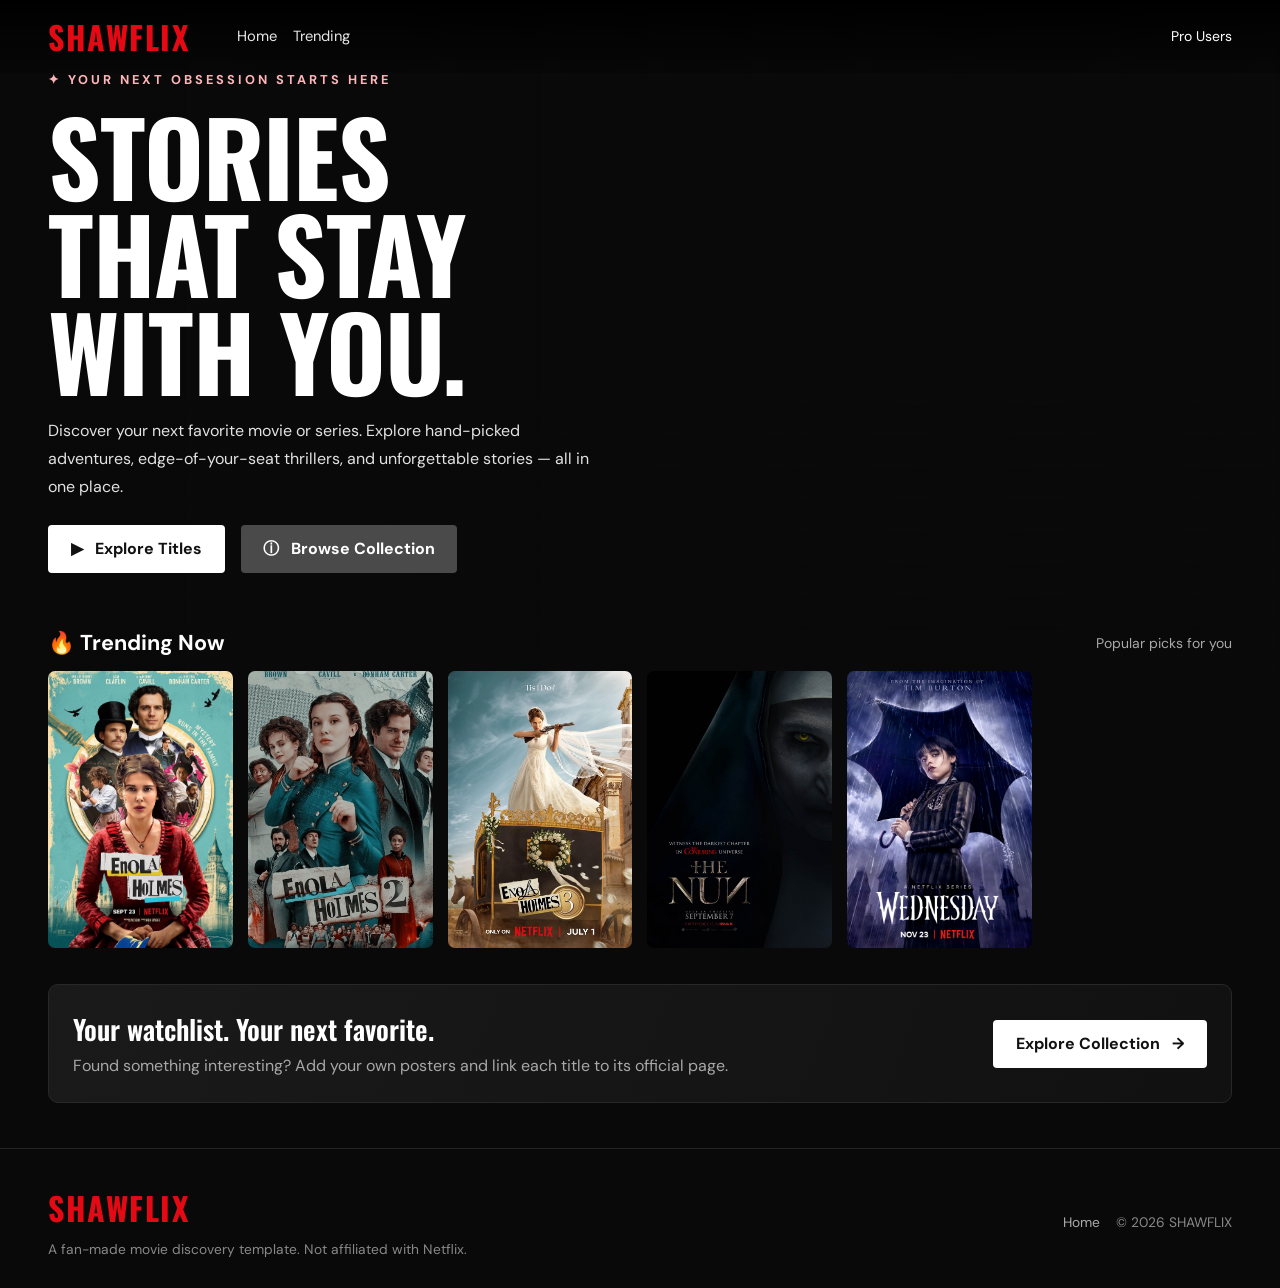
<file: index.html>
<!doctype html>
<html lang="en">
<head>
  <meta charset="utf-8">
  <meta name="viewport" content="width=device-width, initial-scale=1">
  <meta name="description" content="A cinematic, responsive movie and TV show discovery page.">
  <title>SHAWFLIX — Movies & Shows</title>
  <link href="https://cdn.jsdelivr.net/npm/bootstrap@5.3.3/dist/css/bootstrap.min.css" rel="stylesheet">
  <link href="https://fonts.googleapis.com/css2?family=DM+Sans:wght@400;500;600;700&family=Oswald:wght@500;600;700&display=swap" rel="stylesheet">
<link rel="stylesheet" href="assets/styles.css">
</head>
<body>
  <nav class="navbar navbar-expand-lg navbar-dark fixed-top">
    <div class="container-fluid px-3 px-lg-5">
      <a class="navbar-brand brand" href="#">SHAWFLIX</a>
      <button class="navbar-toggler" type="button" data-bs-toggle="collapse" data-bs-target="#mainNav" aria-controls="mainNav" aria-expanded="false" aria-label="Toggle navigation"><span class="navbar-toggler-icon"></span></button>
      <div class="collapse navbar-collapse" id="mainNav">
        <ul class="navbar-nav ms-lg-4 me-auto mb-2 mb-lg-0">
          <li class="nav-item"><a class="nav-link active" href="#home">Home</a></li>
          <li class="nav-item"><a class="nav-link" href="#trending">Trending</a></li>
          <!-- <li class="nav-item"><a class="nav-link" href="#movies">Movies</a></li>
          <li class="nav-item"><a class="nav-link" href="#shows">TV Shows</a></li> -->
        </ul>
        <div class="d-flex align-items-center gap-3 mt-2 mt-lg-0">
          <!-- <label class="visually-hidden" for="searchInput">Search movies and shows</label> -->
          <!-- <input id="searchInput" class="search-box" type="search" placeholder="Search titles..." autocomplete="off"> -->
          <a href="#"><span class="small d-none d-sm-inline">Pro Users</span></a>
        </div>
      </div>
    </div>
  </nav>

  <header class="hero" id="home">
    <div class="container-fluid px-4 px-lg-5">
      <div class="hero-content">
        <div class="eyebrow">✦ Your next obsession starts here</div>
        <h1>Stories<br>that stay<br>with you.</h1>
        <p>Discover your next favorite movie or series. Explore hand-picked adventures, edge-of-your-seat thrillers, and unforgettable stories — all in one place.</p>
        <div class="d-flex flex-wrap gap-3 mt-4">
          <a class="btn btn-watch" href="#trending"><span aria-hidden="true">▶</span> &nbsp; Explore Titles</a>
          <a class="btn btn-info-soft" href="#movies"><span aria-hidden="true">ⓘ</span> &nbsp; Browse Collection</a>
        </div>
      </div>
    </div>
  </header>

  <main class="container-fluid px-3 px-lg-5">
    <section class="section-row" id="trending">
      <div class="section-heading"><h2>🔥 Trending Now</h2><small>Popular picks for you</small></div>
      <div class="poster-grid" id="trendingGrid">
        <!-- TEMPLATE: replace image src, title, details, and href for each card. -->
        <a class="movie-card" href="https://drive.google.com/file/d/1sOV2FGPijs3tSLaiCd17cfpn799-poo1/view?usp=drive_link" target="_blank" rel="noopener noreferrer" aria-label="Open Shadow Protocol in a new tab">
          <img src="assets/img/enola1.jpg?auto=format&fit=crop&w=600&q=80" alt="Moody cinematic landscape poster" loading="lazy">
          <div class="card-overlay"><span class="tag">Fan Favorite</span><strong>Enola Holmes</strong><span>Comedy · Fantasy · 2020</span></div>
        </a>
        <a class="movie-card" href="https://drive.google.com/file/d/11hcu2S1jg5OOeSIaLtEvlQ0R0vTFBjrE/view?usp=drive_link" target="_blank" rel="noopener noreferrer" aria-label="Open Neon City in a new tab">
          <img src="assets/img/enola2.jpeg?auto=format&fit=crop&w=600&q=80" alt="Night sky over a cinematic city" loading="lazy">
          <div class="card-overlay"><span class="tag">Fan Favorite</span><strong>Enola Holmes</strong><span>Comedy · Fantasy · 2022</span></div>
        </a>
        <a class="movie-card" href="https://drive.google.com/file/d/1ZwCiV2qvYYy_xYLMvCbog3SegNMkyBzr/view?usp=drive_link" target="_blank" rel="noopener noreferrer" aria-label="Open The Last Horizon in a new tab">
          <img src="assets/img/enola3.jpeg?auto=format&fit=crop&w=600&q=80" alt="Golden light across a misty landscape" loading="lazy">
          <div class="card-overlay"><span class="tag">Fan Favorite</span><strong>Enola Holmes</strong><span>Comedy · Fantasy · 2026</span></div>
        </a>
        <a class="movie-card" href="https://drive.google.com/file/d/1Z8NM-C-89gEKyyXlI_svlknVOtZCh6na/view?usp=drive_link" target="_blank" rel="noopener noreferrer" aria-label="Open Crimson Tide in a new tab">
          <img src="assets/img/TheNun2018.jpg?auto=format&fit=crop&w=600&q=80" alt="Dramatic natural landscape" loading="lazy">
          <div class="card-overlay"><span class="tag">Fan Favorite</span><strong>The Nun</strong><span>Horror · Thriller · 2018</span></div>
        </a>
        <a class="movie-card" href="https://shawnetwork.github.io/shawflix/wdnsdyS1/index.html" target="_blank" rel="noopener noreferrer" aria-label="Open Crimson Tide in a new tab">
          <img src="assets/img/wdnsdyS1/thub.png?auto=format&fit=crop&w=600&q=80" alt="Dramatic natural landscape" loading="lazy">
          <div class="card-overlay"><span class="tag">Fan Favorite</span><strong>Wendesday Season 1</strong><span>Horror · Fantasy · 2022</span></div>
        </a>
        <!-- <a class="movie-card" href="https://example.com" target="_blank" rel="noopener noreferrer" aria-label="Open Parallel in a new tab">
          <img src="https://images.unsplash.com/photo-1534796636912-3b95b3ab5986?auto=format&fit=crop&w=600&q=80" alt="Star-filled night sky" loading="lazy">
          <div class="card-overlay"><span class="tag">Sci-Fi</span><strong>Parallel</strong><span>Sci-Fi · Mystery</span></div>
        </a>
        <a class="movie-card" href="https://example.com" target="_blank" rel="noopener noreferrer" aria-label="Open Wild Frontier in a new tab">
          <img src="https://images.unsplash.com/photo-1500534623283-312aade485b7?auto=format&fit=crop&w=600&q=80" alt="Expansive cinematic wilderness" loading="lazy">
          <div class="card-overlay"><span class="tag">Adventure</span><strong>Wild Frontier</strong><span>Adventure · Action</span></div>
        </a> -->
      </div>
    </section>

    <!-- <section class="section-row" id="movies"> -->
      <!-- <div class="section-heading"><h2>🎬 Movies Worth Your Time</h2><small>Big-screen energy</small></div> -->
      <!-- <div class="section-heading"><h2>🎬 Movies Worth Your Time</h2><small>Big-screen energy Upcoming..</small></div> -->

      <!-- <div class="poster-grid">
        <a class="movie-card" href="https://example.com" target="_blank" rel="noopener noreferrer" aria-label="Open Midnight Run in a new tab"><img src="https://images.unsplash.com/photo-1485846234645-a62644f84728?auto=format&fit=crop&w=600&q=80" alt="Cinema screen and audience" loading="lazy"><div class="card-overlay"><strong>Midnight Run</strong><span>Action · 2h 08m</span></div></a>
        <a class="movie-card" href="https://example.com" target="_blank" rel="noopener noreferrer" aria-label="Open Blue Echo in a new tab"><img src="https://images.unsplash.com/photo-1518837695005-2083093ee35b?auto=format&fit=crop&w=600&q=80" alt="Deep blue ocean waves" loading="lazy"><div class="card-overlay"><strong>Blue Echo</strong><span>Drama · 1h 54m</span></div></a>
        <a class="movie-card" href="https://example.com" target="_blank" rel="noopener noreferrer" aria-label="Open Afterglow in a new tab"><img src="https://images.unsplash.com/photo-1500534314209-a25ddb2bd429?auto=format&fit=crop&w=600&q=80" alt="Sunlit desert landscape" loading="lazy"><div class="card-overlay"><strong>Afterglow</strong><span>Romance · 1h 49m</span></div></a>
        <a class="movie-card" href="https://example.com" target="_blank" rel="noopener noreferrer" aria-label="Open Dark Matter in a new tab"><img src="https://images.unsplash.com/photo-1462331940025-496dfbfc7564?auto=format&fit=crop&w=600&q=80" alt="Colorful nebula in deep space" loading="lazy"><div class="card-overlay"><strong>Dark Matter</strong><span>Sci-Fi · 2h 12m</span></div></a>
        <a class="movie-card" href="https://example.com" target="_blank" rel="noopener noreferrer" aria-label="Open The Climb in a new tab"><img src="https://images.unsplash.com/photo-1464822759023-fed622ff2c3b?auto=format&fit=crop&w=600&q=80" alt="Mountain peaks beneath the clouds" loading="lazy"><div class="card-overlay"><strong>The Climb</strong><span>Adventure · 1h 58m</span></div></a>
        <a class="movie-card" href="https://example.com" target="_blank" rel="noopener noreferrer" aria-label="Open Last Light in a new tab"><img src="https://images.unsplash.com/photo-1500534623283-312aade485b7?auto=format&fit=crop&w=600&q=80" alt="Quiet scenic wilderness" loading="lazy"><div class="card-overlay"><strong>Last Light</strong><span>Mystery · 1h 46m</span></div></a>
      </div> -->
    <!-- </section> -->

    <!-- <section class="section-row" id="shows"> -->
      <!-- <div class="section-heading"><h2>📺 Binge-Worthy Series</h2><small>One more episode?</small></div> -->
      <!-- <div class="section-heading"><h2>📺 Binge-Worthy Series</h2><small>One more episode Upcoming?</small></div> -->
      <!-- <div class="poster-grid">
        <a class="movie-card" href="https://example.com" target="_blank" rel="noopener noreferrer" aria-label="Open The Divide in a new tab"><img src="https://images.unsplash.com/photo-1511497584788-876760111969?auto=format&fit=crop&w=600&q=80" alt="Dark forest with sunbeams" loading="lazy"><div class="card-overlay"><strong>The Divide</strong><span>Thriller · 3 Seasons</span></div></a>
        <a class="movie-card" href="https://example.com" target="_blank" rel="noopener noreferrer" aria-label="Open Parallel Lives in a new tab"><img src="https://images.unsplash.com/photo-1519681393784-d120267933ba?auto=format&fit=crop&w=600&q=80" alt="Mountain beneath a starry sky" loading="lazy"><div class="card-overlay"><strong>Parallel Lives</strong><span>Drama · 2 Seasons</span></div></a>
        <a class="movie-card" href="https://example.com" target="_blank" rel="noopener noreferrer" aria-label="Open Northbound in a new tab"><img src="https://images.unsplash.com/photo-1464278533981-50106e6176b1?auto=format&fit=crop&w=600&q=80" alt="Snowy mountain wilderness" loading="lazy"><div class="card-overlay"><strong>Northbound</strong><span>Adventure · 1 Season</span></div></a>
        <a class="movie-card" href="https://example.com" target="_blank" rel="noopener noreferrer" aria-label="Open City of Ghosts in a new tab"><img src="https://images.unsplash.com/photo-1519608487953-e999c86e7455?auto=format&fit=crop&w=600&q=80" alt="Night sky and city lights" loading="lazy"><div class="card-overlay"><strong>City of Ghosts</strong><span>Mystery · 4 Seasons</span></div></a>
        <a class="movie-card" href="https://example.com" target="_blank" rel="noopener noreferrer" aria-label="Open Wild Earth in a new tab"><img src="https://images.unsplash.com/photo-1470252649378-9c29740c9fa8?auto=format&fit=crop&w=600&q=80" alt="Golden morning across a field" loading="lazy"><div class="card-overlay"><strong>Wild Earth</strong><span>Documentary · 2 Seasons</span></div></a>
        <a class="movie-card" href="https://example.com" target="_blank" rel="noopener noreferrer" aria-label="Open Signal Zero in a new tab"><img src="https://images.unsplash.com/photo-1534796636912-3b95b3ab5986?auto=format&fit=crop&w=600&q=80" alt="Stars and distant galaxies" loading="lazy"><div class="card-overlay"><strong>Signal Zero</strong><span>Sci-Fi · 2 Seasons</span></div></a>
      </div> -->
    <!-- </section> -->

    <section class="feature-strip">
      <div><h3>Your watchlist. Your next favorite.</h3><p>Found something interesting? Add your own posters and link each title to its official page.</p></div>
      <a class="btn btn-watch flex-shrink-0" href="#trending">Explore Collection &nbsp; →</a>
    </section>
  </main>

  <footer class="footer">
    <div class="container-fluid px-4 px-lg-5">
      <div class="row g-3 align-items-center">
        <div class="col-md"><span class="brand">SHAWFLIX</span><p class="mt-2 mb-0">A fan-made movie discovery template. Not affiliated with Netflix.</p></div>
        <div class="col-md-auto d-flex flex-wrap gap-3"><a href="#home">Home</a>
          <!-- <a href="#movies">Movies</a><a href="#shows">TV Shows</a></div> -->
        <div class="col-md-auto text-md-end">© <span id="year"></span> SHAWFLIX</div>
      </div>
    </div>
  </footer>
  <script src="https://cdn.jsdelivr.net/npm/bootstrap@5.3.3/dist/js/bootstrap.bundle.min.js"></script>
  <script>
    document.getElementById('year').textContent = new Date().getFullYear();

    // Search filters poster cards by their visible title and details.
    const searchInput = document.getElementById('searchInput');
    const cards = [...document.querySelectorAll('.movie-card')];
    searchInput.addEventListener('input', () => {
      const term = searchInput.value.trim().toLowerCase();
      cards.forEach(card => {
        const text = card.innerText.toLowerCase() + ' ' + (card.getAttribute('aria-label') || '').toLowerCase();
        card.style.display = text.includes(term) ? '' : 'none';
      });
      document.querySelectorAll('.section-row').forEach(section => {
        const visible = [...section.querySelectorAll('.movie-card')].some(card => card.style.display !== 'none');
        section.style.display = visible ? '' : 'none';
      });
    });
  </script>
</body>
</html>
</file>
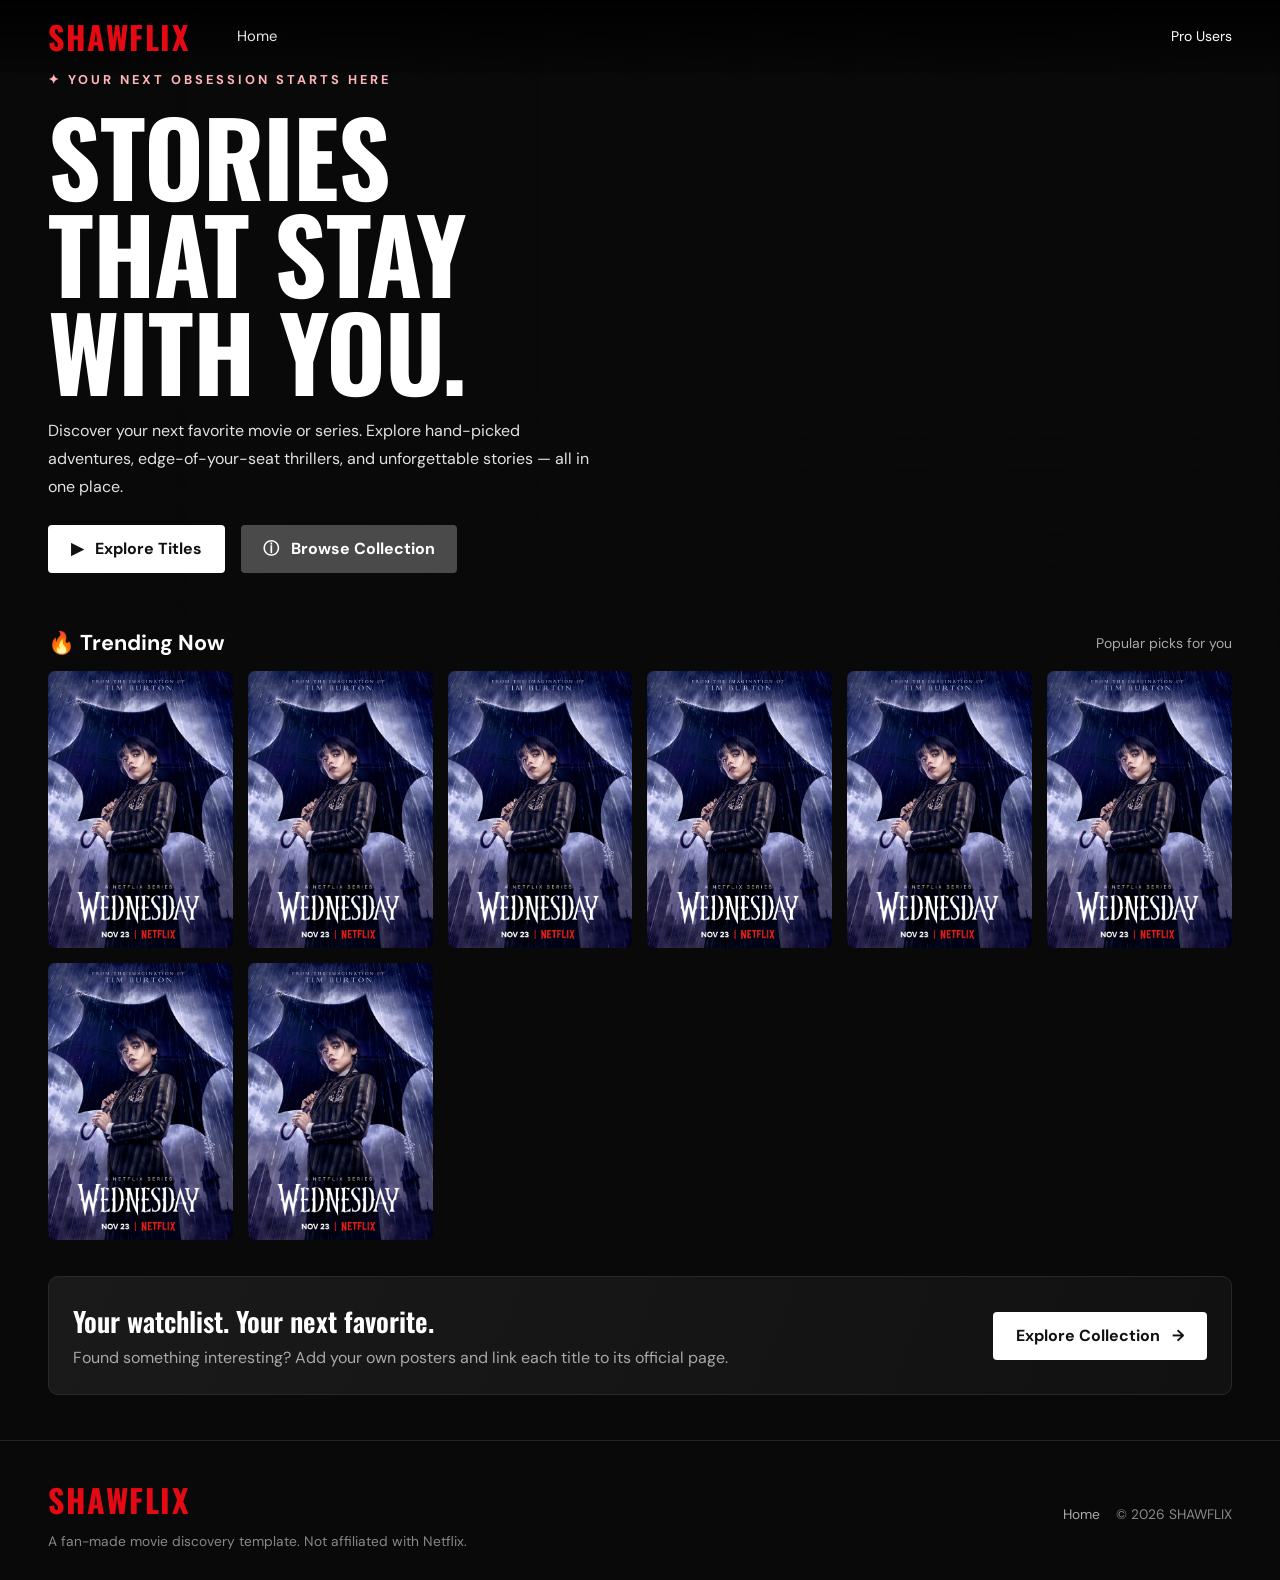
<file: wdnsdyS1/index.html>
<!doctype html>
<html lang="en">
<head>
  <meta charset="utf-8">
  <meta name="viewport" content="width=device-width, initial-scale=1">
  <meta name="description" content="A cinematic, responsive movie and TV show discovery page.">
  <title>SHAWFLIX — Movies & Shows</title>
  <link href="https://cdn.jsdelivr.net/npm/bootstrap@5.3.3/dist/css/bootstrap.min.css" rel="stylesheet">
  <link href="https://fonts.googleapis.com/css2?family=DM+Sans:wght@400;500;600;700&family=Oswald:wght@500;600;700&display=swap" rel="stylesheet">
<link rel="stylesheet" href="../assets/styles.css">
</head>
<body>
  <nav class="navbar navbar-expand-lg navbar-dark fixed-top">
    <div class="container-fluid px-3 px-lg-5">
      <a class="navbar-brand brand" href="https://shawnetwork.github.io/shawflix/">SHAWFLIX</a>
      <button class="navbar-toggler" type="button" data-bs-toggle="collapse" data-bs-target="#mainNav" aria-controls="mainNav" aria-expanded="false" aria-label="Toggle navigation"><span class="navbar-toggler-icon"></span></button>
      <div class="collapse navbar-collapse" id="mainNav">
        <ul class="navbar-nav ms-lg-4 me-auto mb-2 mb-lg-0">
          <li class="nav-item"><a class="nav-link active" href="https://shawnetwork.github.io/shawflix/">Home</a></li>
          <!-- <li class="nav-item"><a class="nav-link" href="#trending">Trending</a></li>
          <li class="nav-item"><a class="nav-link" href="#movies">Movies</a></li>
          <li class="nav-item"><a class="nav-link" href="#shows">TV Shows</a></li> -->
        </ul>
        <div class="d-flex align-items-center gap-3 mt-2 mt-lg-0">
          <!-- <label class="visually-hidden" for="searchInput">Search movies and shows</label> -->
          <!-- <input id="searchInput" class="search-box" type="search" placeholder="Search titles..." autocomplete="off"> -->
          <a href="#"><span class="small d-none d-sm-inline">Pro Users</span></a>
        </div>
      </div>
    </div>
  </nav>

  <header class="hero" id="home">
    <div class="container-fluid px-4 px-lg-5">
      <div class="hero-content">
        <div class="eyebrow">✦ Your next obsession starts here</div>
        <h1>Stories<br>that stay<br>with you.</h1>
        <p>Discover your next favorite movie or series. Explore hand-picked adventures, edge-of-your-seat thrillers, and unforgettable stories — all in one place.</p>
        <div class="d-flex flex-wrap gap-3 mt-4">
          <a class="btn btn-watch" href="#trending"><span aria-hidden="true">▶</span> &nbsp; Explore Titles</a>
          <a class="btn btn-info-soft" href="#movies"><span aria-hidden="true">ⓘ</span> &nbsp; Browse Collection</a>
        </div>
      </div>
    </div>
  </header>

  <main class="container-fluid px-3 px-lg-5">
    <section class="section-row" id="trending">
      <div class="section-heading"><h2>🔥 Trending Now</h2><small>Popular picks for you</small></div>
      <div class="poster-grid" id="trendingGrid">
        <!-- TEMPLATE: replace image src, title, details, and href for each card. -->
        <a class="movie-card" href="https://shawnetwork.github.io/shawflix/wdnsdyS1/ep/1.html" target="_blank" rel="noopener noreferrer" aria-label="Open Shadow Protocol in a new tab">
          <img src="../assets/img/wdnsdyS1/thub.png?auto=format&fit=crop&w=600&q=80" alt="Moody cinematic landscape poster" loading="lazy">
          <div class="card-overlay"><span class="tag">Featured</span><strong>Wednesday Ep1</strong><span>Horror · Fantasy · 2022</span></div>
        </a>
        <a class="movie-card" href="https://shawnetwork.github.io/shawflix/wdnsdyS1//ep/2.html" target="_blank" rel="noopener noreferrer" aria-label="Open Shadow Protocol in a new tab">
          <img src="../assets/img/wdnsdyS1/thub.png?auto=format&fit=crop&w=600&q=80" alt="Moody cinematic landscape poster" loading="lazy">
          <div class="card-overlay"><span class="tag">Featured</span><strong>Wednesday Ep2</strong><span>Horror · Fantasy · 2022</span></div>
        </a>
        <a class="movie-card" href="https://shawnetwork.github.io/shawflix/wdnsdyS1//ep/3.html" target="_blank" rel="noopener noreferrer" aria-label="Open Shadow Protocol in a new tab">
          <img src="../assets/img/wdnsdyS1/thub.png?auto=format&fit=crop&w=600&q=80" alt="Moody cinematic landscape poster" loading="lazy">
          <div class="card-overlay"><span class="tag">Featured</span><strong>Wednesday Ep3</strong><span>Horror · Fantasy · 2022</span></div>
        </a>
        <a class="movie-card" href="https://shawnetwork.github.io/shawflix/wdnsdyS1//ep/4.html" target="_blank" rel="noopener noreferrer" aria-label="Open Shadow Protocol in a new tab">
          <img src="../assets/img/wdnsdyS1/thub.png?auto=format&fit=crop&w=600&q=80" alt="Moody cinematic landscape poster" loading="lazy">
          <div class="card-overlay"><span class="tag">Featured</span><strong>Wednesday Ep4</strong><span>Horror · Fantasy · 2022</span></div>
        </a>
        <a class="movie-card" href="https://shawnetwork.github.io/shawflix/wdnsdyS1/ep/5.html" target="_blank" rel="noopener noreferrer" aria-label="Open Shadow Protocol in a new tab">
          <img src="../assets/img/wdnsdyS1/thub.png?auto=format&fit=crop&w=600&q=80" alt="Moody cinematic landscape poster" loading="lazy">
          <div class="card-overlay"><span class="tag">Featured</span><strong>Wednesday Ep5</strong><span>Horror · Fantasy · 2022</span></div>
        </a>
        <a class="movie-card" href="https://shawnetwork.github.io/shawflix/wdnsdyS1/ep/6.html" target="_blank" rel="noopener noreferrer" aria-label="Open Shadow Protocol in a new tab">
          <img src="../assets/img/wdnsdyS1/thub.png?auto=format&fit=crop&w=600&q=80" alt="Moody cinematic landscape poster" loading="lazy">
          <div class="card-overlay"><span class="tag">Featured</span><strong>Wednesday Ep6</strong><span>Horror · Fantasy · 2022</span></div>
        </a>
        <a class="movie-card" href="https://shawnetwork.github.io/shawflix/wdnsdyS1/ep/7.html" target="_blank" rel="noopener noreferrer" aria-label="Open Shadow Protocol in a new tab">
          <img src="../assets/img/wdnsdyS1/thub.png?auto=format&fit=crop&w=600&q=80" alt="Moody cinematic landscape poster" loading="lazy">
          <div class="card-overlay"><span class="tag">Featured</span><strong>Wednesday Ep7</strong><span>Horror · Fantasy · 2022</span></div>
        </a>
        <a class="movie-card" href="https://shawnetwork.github.io/shawflix/wdnsdyS1/ep/8.html" target="_blank" rel="noopener noreferrer" aria-label="Open Shadow Protocol in a new tab">
          <img src="../assets/img/wdnsdyS1/thub.png?auto=format&fit=crop&w=600&q=80" alt="Moody cinematic landscape poster" loading="lazy">
          <div class="card-overlay"><span class="tag">Featured</span><strong>Wednesday Ep8</strong><span>Horror · Fantasy · 2022</span></div>
        </a>
        <!-- <a class="movie-card" href="https://example.com" target="_blank" rel="noopener noreferrer" aria-label="Open Parallel in a new tab">
          <img src="https://images.unsplash.com/photo-1534796636912-3b95b3ab5986?auto=format&fit=crop&w=600&q=80" alt="Star-filled night sky" loading="lazy">
          <div class="card-overlay"><span class="tag">Sci-Fi</span><strong>Parallel</strong><span>Sci-Fi · Mystery</span></div>
        </a>
        <a class="movie-card" href="https://example.com" target="_blank" rel="noopener noreferrer" aria-label="Open Wild Frontier in a new tab">
          <img src="https://images.unsplash.com/photo-1500534623283-312aade485b7?auto=format&fit=crop&w=600&q=80" alt="Expansive cinematic wilderness" loading="lazy">
          <div class="card-overlay"><span class="tag">Adventure</span><strong>Wild Frontier</strong><span>Adventure · Action</span></div>
        </a> -->
      </div>
    </section>

    <!-- <section class="section-row" id="movies"> -->
      <!-- <div class="section-heading"><h2>🎬 Movies Worth Your Time</h2><small>Big-screen energy</small></div> -->
      <!-- <div class="section-heading"><h2>🎬 Movies Worth Your Time</h2><small>Big-screen energy Upcoming..</small></div> -->

      <!-- <div class="poster-grid">
        <a class="movie-card" href="https://example.com" target="_blank" rel="noopener noreferrer" aria-label="Open Midnight Run in a new tab"><img src="https://images.unsplash.com/photo-1485846234645-a62644f84728?auto=format&fit=crop&w=600&q=80" alt="Cinema screen and audience" loading="lazy"><div class="card-overlay"><strong>Midnight Run</strong><span>Action · 2h 08m</span></div></a>
        <a class="movie-card" href="https://example.com" target="_blank" rel="noopener noreferrer" aria-label="Open Blue Echo in a new tab"><img src="https://images.unsplash.com/photo-1518837695005-2083093ee35b?auto=format&fit=crop&w=600&q=80" alt="Deep blue ocean waves" loading="lazy"><div class="card-overlay"><strong>Blue Echo</strong><span>Drama · 1h 54m</span></div></a>
        <a class="movie-card" href="https://example.com" target="_blank" rel="noopener noreferrer" aria-label="Open Afterglow in a new tab"><img src="https://images.unsplash.com/photo-1500534314209-a25ddb2bd429?auto=format&fit=crop&w=600&q=80" alt="Sunlit desert landscape" loading="lazy"><div class="card-overlay"><strong>Afterglow</strong><span>Romance · 1h 49m</span></div></a>
        <a class="movie-card" href="https://example.com" target="_blank" rel="noopener noreferrer" aria-label="Open Dark Matter in a new tab"><img src="https://images.unsplash.com/photo-1462331940025-496dfbfc7564?auto=format&fit=crop&w=600&q=80" alt="Colorful nebula in deep space" loading="lazy"><div class="card-overlay"><strong>Dark Matter</strong><span>Sci-Fi · 2h 12m</span></div></a>
        <a class="movie-card" href="https://example.com" target="_blank" rel="noopener noreferrer" aria-label="Open The Climb in a new tab"><img src="https://images.unsplash.com/photo-1464822759023-fed622ff2c3b?auto=format&fit=crop&w=600&q=80" alt="Mountain peaks beneath the clouds" loading="lazy"><div class="card-overlay"><strong>The Climb</strong><span>Adventure · 1h 58m</span></div></a>
        <a class="movie-card" href="https://example.com" target="_blank" rel="noopener noreferrer" aria-label="Open Last Light in a new tab"><img src="https://images.unsplash.com/photo-1500534623283-312aade485b7?auto=format&fit=crop&w=600&q=80" alt="Quiet scenic wilderness" loading="lazy"><div class="card-overlay"><strong>Last Light</strong><span>Mystery · 1h 46m</span></div></a>
      </div> -->
    <!-- </section> -->

    <!-- <section class="section-row" id="shows"> -->
      <!-- <div class="section-heading"><h2>📺 Binge-Worthy Series</h2><small>One more episode?</small></div> -->
      <!-- <div class="section-heading"><h2>📺 Binge-Worthy Series</h2><small>One more episode Upcoming?</small></div> -->
      <!-- <div class="poster-grid">
        <a class="movie-card" href="https://example.com" target="_blank" rel="noopener noreferrer" aria-label="Open The Divide in a new tab"><img src="https://images.unsplash.com/photo-1511497584788-876760111969?auto=format&fit=crop&w=600&q=80" alt="Dark forest with sunbeams" loading="lazy"><div class="card-overlay"><strong>The Divide</strong><span>Thriller · 3 Seasons</span></div></a>
        <a class="movie-card" href="https://example.com" target="_blank" rel="noopener noreferrer" aria-label="Open Parallel Lives in a new tab"><img src="https://images.unsplash.com/photo-1519681393784-d120267933ba?auto=format&fit=crop&w=600&q=80" alt="Mountain beneath a starry sky" loading="lazy"><div class="card-overlay"><strong>Parallel Lives</strong><span>Drama · 2 Seasons</span></div></a>
        <a class="movie-card" href="https://example.com" target="_blank" rel="noopener noreferrer" aria-label="Open Northbound in a new tab"><img src="https://images.unsplash.com/photo-1464278533981-50106e6176b1?auto=format&fit=crop&w=600&q=80" alt="Snowy mountain wilderness" loading="lazy"><div class="card-overlay"><strong>Northbound</strong><span>Adventure · 1 Season</span></div></a>
        <a class="movie-card" href="https://example.com" target="_blank" rel="noopener noreferrer" aria-label="Open City of Ghosts in a new tab"><img src="https://images.unsplash.com/photo-1519608487953-e999c86e7455?auto=format&fit=crop&w=600&q=80" alt="Night sky and city lights" loading="lazy"><div class="card-overlay"><strong>City of Ghosts</strong><span>Mystery · 4 Seasons</span></div></a>
        <a class="movie-card" href="https://example.com" target="_blank" rel="noopener noreferrer" aria-label="Open Wild Earth in a new tab"><img src="https://images.unsplash.com/photo-1470252649378-9c29740c9fa8?auto=format&fit=crop&w=600&q=80" alt="Golden morning across a field" loading="lazy"><div class="card-overlay"><strong>Wild Earth</strong><span>Documentary · 2 Seasons</span></div></a>
        <a class="movie-card" href="https://example.com" target="_blank" rel="noopener noreferrer" aria-label="Open Signal Zero in a new tab"><img src="https://images.unsplash.com/photo-1534796636912-3b95b3ab5986?auto=format&fit=crop&w=600&q=80" alt="Stars and distant galaxies" loading="lazy"><div class="card-overlay"><strong>Signal Zero</strong><span>Sci-Fi · 2 Seasons</span></div></a>
      </div> -->
    <!-- </section> -->

    <section class="feature-strip">
      <div><h3>Your watchlist. Your next favorite.</h3><p>Found something interesting? Add your own posters and link each title to its official page.</p></div>
      <a class="btn btn-watch flex-shrink-0" href="#trending">Explore Collection &nbsp; →</a>
    </section>
  </main>

  <footer class="footer">
    <div class="container-fluid px-4 px-lg-5">
      <div class="row g-3 align-items-center">
        <div class="col-md"><span class="brand">SHAWFLIX</span><p class="mt-2 mb-0">A fan-made movie discovery template. Not affiliated with Netflix.</p></div>
        <div class="col-md-auto d-flex flex-wrap gap-3"><a href="https://shawnetwork.github.io/shawflix/">Home</a>
          <!-- <a href="#movies">Movies</a><a href="#shows">TV Shows</a> -->
        </div>
        <div class="col-md-auto text-md-end">© <span id="year"></span> SHAWFLIX</div>
      </div>
    </div>
  </footer>
  <script src="https://cdn.jsdelivr.net/npm/bootstrap@5.3.3/dist/js/bootstrap.bundle.min.js"></script>
  <script>
    document.getElementById('year').textContent = new Date().getFullYear();

    // Search filters poster cards by their visible title and details.
    const searchInput = document.getElementById('searchInput');
    const cards = [...document.querySelectorAll('.movie-card')];
    searchInput.addEventListener('input', () => {
      const term = searchInput.value.trim().toLowerCase();
      cards.forEach(card => {
        const text = card.innerText.toLowerCase() + ' ' + (card.getAttribute('aria-label') || '').toLowerCase();
        card.style.display = text.includes(term) ? '' : 'none';
      });
      document.querySelectorAll('.section-row').forEach(section => {
        const visible = [...section.querySelectorAll('.movie-card')].some(card => card.style.display !== 'none');
        section.style.display = visible ? '' : 'none';
      });
    });
  </script>
</body>
</html>
</file>
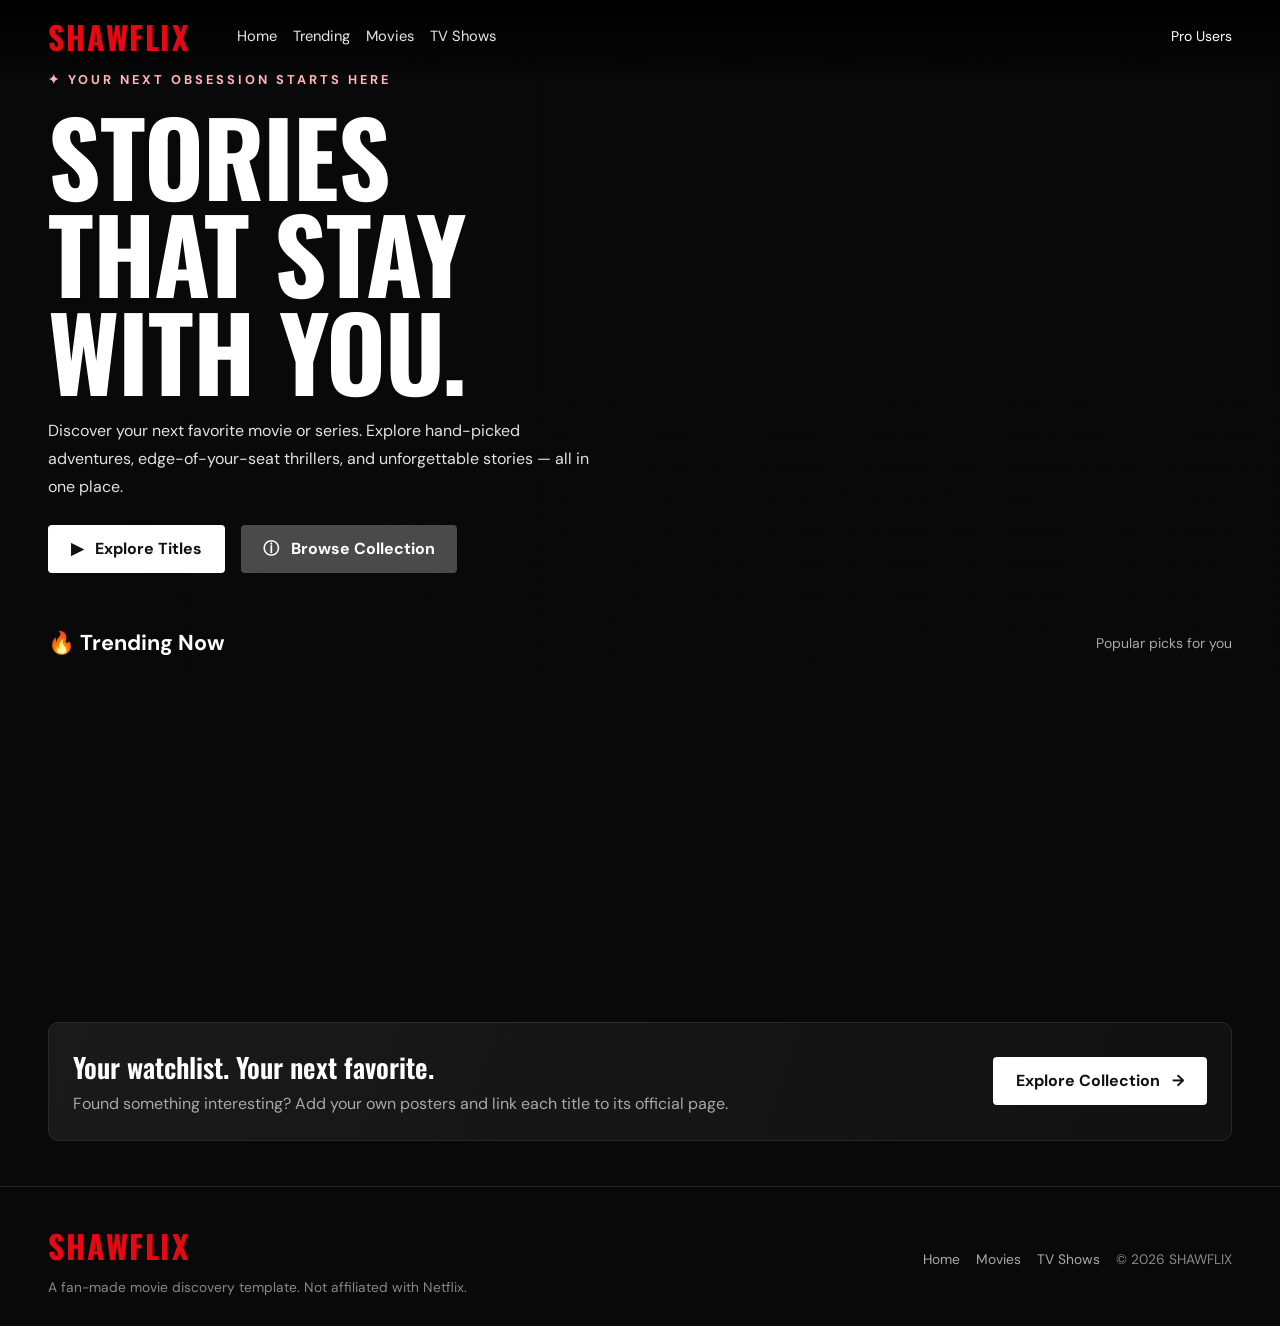
<file: wedensdays1.html>
<!doctype html>
<html lang="en">
<head>
  <meta charset="utf-8">
  <meta name="viewport" content="width=device-width, initial-scale=1">
  <meta name="description" content="A cinematic, responsive movie and TV show discovery page.">
  <title>SHAWFLIX — Movies & Shows</title>
  <link href="https://cdn.jsdelivr.net/npm/bootstrap@5.3.3/dist/css/bootstrap.min.css" rel="stylesheet">
  <link href="https://fonts.googleapis.com/css2?family=DM+Sans:wght@400;500;600;700&family=Oswald:wght@500;600;700&display=swap" rel="stylesheet">
<link rel="stylesheet" href="assets/styles.css">
</head>
<body>
  <nav class="navbar navbar-expand-lg navbar-dark fixed-top">
    <div class="container-fluid px-3 px-lg-5">
      <a class="navbar-brand brand" href="#">SHAWFLIX</a>
      <button class="navbar-toggler" type="button" data-bs-toggle="collapse" data-bs-target="#mainNav" aria-controls="mainNav" aria-expanded="false" aria-label="Toggle navigation"><span class="navbar-toggler-icon"></span></button>
      <div class="collapse navbar-collapse" id="mainNav">
        <ul class="navbar-nav ms-lg-4 me-auto mb-2 mb-lg-0">
          <li class="nav-item"><a class="nav-link active" href="#home">Home</a></li>
          <li class="nav-item"><a class="nav-link" href="#trending">Trending</a></li>
          <li class="nav-item"><a class="nav-link" href="#movies">Movies</a></li>
          <li class="nav-item"><a class="nav-link" href="#shows">TV Shows</a></li>
        </ul>
        <div class="d-flex align-items-center gap-3 mt-2 mt-lg-0">
          <!-- <label class="visually-hidden" for="searchInput">Search movies and shows</label> -->
          <!-- <input id="searchInput" class="search-box" type="search" placeholder="Search titles..." autocomplete="off"> -->
          <a href="#"><span class="small d-none d-sm-inline">Pro Users</span></a>
        </div>
      </div>
    </div>
  </nav>

  <header class="hero" id="home">
    <div class="container-fluid px-4 px-lg-5">
      <div class="hero-content">
        <div class="eyebrow">✦ Your next obsession starts here</div>
        <h1>Stories<br>that stay<br>with you.</h1>
        <p>Discover your next favorite movie or series. Explore hand-picked adventures, edge-of-your-seat thrillers, and unforgettable stories — all in one place.</p>
        <div class="d-flex flex-wrap gap-3 mt-4">
          <a class="btn btn-watch" href="#trending"><span aria-hidden="true">▶</span> &nbsp; Explore Titles</a>
          <a class="btn btn-info-soft" href="#movies"><span aria-hidden="true">ⓘ</span> &nbsp; Browse Collection</a>
        </div>
      </div>
    </div>
  </header>

  <main class="container-fluid px-3 px-lg-5">
    <section class="section-row" id="trending">
      <div class="section-heading"><h2>🔥 Trending Now</h2><small>Popular picks for you</small></div>
      <div class="poster-grid" id="trendingGrid">
        <!-- TEMPLATE: replace image src, title, details, and href for each card. -->
       <iframe width="560" height="315" src="//ok.ru/videoembed/18558549035587?nochat=1" frameborder="0" allow="autoplay" allowfullscreen></iframe>	

        <!-- <a class="movie-card" href="https://example.com" target="_blank" rel="noopener noreferrer" aria-label="Open Parallel in a new tab">
          <img src="https://images.unsplash.com/photo-1534796636912-3b95b3ab5986?auto=format&fit=crop&w=600&q=80" alt="Star-filled night sky" loading="lazy">
          <div class="card-overlay"><span class="tag">Sci-Fi</span><strong>Parallel</strong><span>Sci-Fi · Mystery</span></div>
        </a>
        <a class="movie-card" href="https://example.com" target="_blank" rel="noopener noreferrer" aria-label="Open Wild Frontier in a new tab">
          <img src="https://images.unsplash.com/photo-1500534623283-312aade485b7?auto=format&fit=crop&w=600&q=80" alt="Expansive cinematic wilderness" loading="lazy">
          <div class="card-overlay"><span class="tag">Adventure</span><strong>Wild Frontier</strong><span>Adventure · Action</span></div>
        </a> -->
      </div>
    </section>

    <!-- <section class="section-row" id="movies"> -->
      <!-- <div class="section-heading"><h2>🎬 Movies Worth Your Time</h2><small>Big-screen energy</small></div> -->
      <!-- <div class="section-heading"><h2>🎬 Movies Worth Your Time</h2><small>Big-screen energy Upcoming..</small></div> -->

      <!-- <div class="poster-grid">
        <a class="movie-card" href="https://example.com" target="_blank" rel="noopener noreferrer" aria-label="Open Midnight Run in a new tab"><img src="https://images.unsplash.com/photo-1485846234645-a62644f84728?auto=format&fit=crop&w=600&q=80" alt="Cinema screen and audience" loading="lazy"><div class="card-overlay"><strong>Midnight Run</strong><span>Action · 2h 08m</span></div></a>
        <a class="movie-card" href="https://example.com" target="_blank" rel="noopener noreferrer" aria-label="Open Blue Echo in a new tab"><img src="https://images.unsplash.com/photo-1518837695005-2083093ee35b?auto=format&fit=crop&w=600&q=80" alt="Deep blue ocean waves" loading="lazy"><div class="card-overlay"><strong>Blue Echo</strong><span>Drama · 1h 54m</span></div></a>
        <a class="movie-card" href="https://example.com" target="_blank" rel="noopener noreferrer" aria-label="Open Afterglow in a new tab"><img src="https://images.unsplash.com/photo-1500534314209-a25ddb2bd429?auto=format&fit=crop&w=600&q=80" alt="Sunlit desert landscape" loading="lazy"><div class="card-overlay"><strong>Afterglow</strong><span>Romance · 1h 49m</span></div></a>
        <a class="movie-card" href="https://example.com" target="_blank" rel="noopener noreferrer" aria-label="Open Dark Matter in a new tab"><img src="https://images.unsplash.com/photo-1462331940025-496dfbfc7564?auto=format&fit=crop&w=600&q=80" alt="Colorful nebula in deep space" loading="lazy"><div class="card-overlay"><strong>Dark Matter</strong><span>Sci-Fi · 2h 12m</span></div></a>
        <a class="movie-card" href="https://example.com" target="_blank" rel="noopener noreferrer" aria-label="Open The Climb in a new tab"><img src="https://images.unsplash.com/photo-1464822759023-fed622ff2c3b?auto=format&fit=crop&w=600&q=80" alt="Mountain peaks beneath the clouds" loading="lazy"><div class="card-overlay"><strong>The Climb</strong><span>Adventure · 1h 58m</span></div></a>
        <a class="movie-card" href="https://example.com" target="_blank" rel="noopener noreferrer" aria-label="Open Last Light in a new tab"><img src="https://images.unsplash.com/photo-1500534623283-312aade485b7?auto=format&fit=crop&w=600&q=80" alt="Quiet scenic wilderness" loading="lazy"><div class="card-overlay"><strong>Last Light</strong><span>Mystery · 1h 46m</span></div></a>
      </div> -->
    <!-- </section> -->

    <!-- <section class="section-row" id="shows"> -->
      <!-- <div class="section-heading"><h2>📺 Binge-Worthy Series</h2><small>One more episode?</small></div> -->
      <!-- <div class="section-heading"><h2>📺 Binge-Worthy Series</h2><small>One more episode Upcoming?</small></div> -->
      <!-- <div class="poster-grid">
        <a class="movie-card" href="https://example.com" target="_blank" rel="noopener noreferrer" aria-label="Open The Divide in a new tab"><img src="https://images.unsplash.com/photo-1511497584788-876760111969?auto=format&fit=crop&w=600&q=80" alt="Dark forest with sunbeams" loading="lazy"><div class="card-overlay"><strong>The Divide</strong><span>Thriller · 3 Seasons</span></div></a>
        <a class="movie-card" href="https://example.com" target="_blank" rel="noopener noreferrer" aria-label="Open Parallel Lives in a new tab"><img src="https://images.unsplash.com/photo-1519681393784-d120267933ba?auto=format&fit=crop&w=600&q=80" alt="Mountain beneath a starry sky" loading="lazy"><div class="card-overlay"><strong>Parallel Lives</strong><span>Drama · 2 Seasons</span></div></a>
        <a class="movie-card" href="https://example.com" target="_blank" rel="noopener noreferrer" aria-label="Open Northbound in a new tab"><img src="https://images.unsplash.com/photo-1464278533981-50106e6176b1?auto=format&fit=crop&w=600&q=80" alt="Snowy mountain wilderness" loading="lazy"><div class="card-overlay"><strong>Northbound</strong><span>Adventure · 1 Season</span></div></a>
        <a class="movie-card" href="https://example.com" target="_blank" rel="noopener noreferrer" aria-label="Open City of Ghosts in a new tab"><img src="https://images.unsplash.com/photo-1519608487953-e999c86e7455?auto=format&fit=crop&w=600&q=80" alt="Night sky and city lights" loading="lazy"><div class="card-overlay"><strong>City of Ghosts</strong><span>Mystery · 4 Seasons</span></div></a>
        <a class="movie-card" href="https://example.com" target="_blank" rel="noopener noreferrer" aria-label="Open Wild Earth in a new tab"><img src="https://images.unsplash.com/photo-1470252649378-9c29740c9fa8?auto=format&fit=crop&w=600&q=80" alt="Golden morning across a field" loading="lazy"><div class="card-overlay"><strong>Wild Earth</strong><span>Documentary · 2 Seasons</span></div></a>
        <a class="movie-card" href="https://example.com" target="_blank" rel="noopener noreferrer" aria-label="Open Signal Zero in a new tab"><img src="https://images.unsplash.com/photo-1534796636912-3b95b3ab5986?auto=format&fit=crop&w=600&q=80" alt="Stars and distant galaxies" loading="lazy"><div class="card-overlay"><strong>Signal Zero</strong><span>Sci-Fi · 2 Seasons</span></div></a>
      </div> -->
    <!-- </section> -->

    <section class="feature-strip">
      <div><h3>Your watchlist. Your next favorite.</h3><p>Found something interesting? Add your own posters and link each title to its official page.</p></div>
      <a class="btn btn-watch flex-shrink-0" href="#trending">Explore Collection &nbsp; →</a>
    </section>
  </main>

  <footer class="footer">
    <div class="container-fluid px-4 px-lg-5">
      <div class="row g-3 align-items-center">
        <div class="col-md"><span class="brand">SHAWFLIX</span><p class="mt-2 mb-0">A fan-made movie discovery template. Not affiliated with Netflix.</p></div>
        <div class="col-md-auto d-flex flex-wrap gap-3"><a href="#home">Home</a><a href="#movies">Movies</a><a href="#shows">TV Shows</a></div>
        <div class="col-md-auto text-md-end">© <span id="year"></span> SHAWFLIX</div>
      </div>
    </div>
  </footer>
  <script src="https://cdn.jsdelivr.net/npm/bootstrap@5.3.3/dist/js/bootstrap.bundle.min.js"></script>
  <script>
    document.getElementById('year').textContent = new Date().getFullYear();

    // Search filters poster cards by their visible title and details.
    const searchInput = document.getElementById('searchInput');
    const cards = [...document.querySelectorAll('.movie-card')];
    searchInput.addEventListener('input', () => {
      const term = searchInput.value.trim().toLowerCase();
      cards.forEach(card => {
        const text = card.innerText.toLowerCase() + ' ' + (card.getAttribute('aria-label') || '').toLowerCase();
        card.style.display = text.includes(term) ? '' : 'none';
      });
      document.querySelectorAll('.section-row').forEach(section => {
        const visible = [...section.querySelectorAll('.movie-card')].some(card => card.style.display !== 'none');
        section.style.display = visible ? '' : 'none';
      });
    });
  </script>
</body>
</html>
</file>
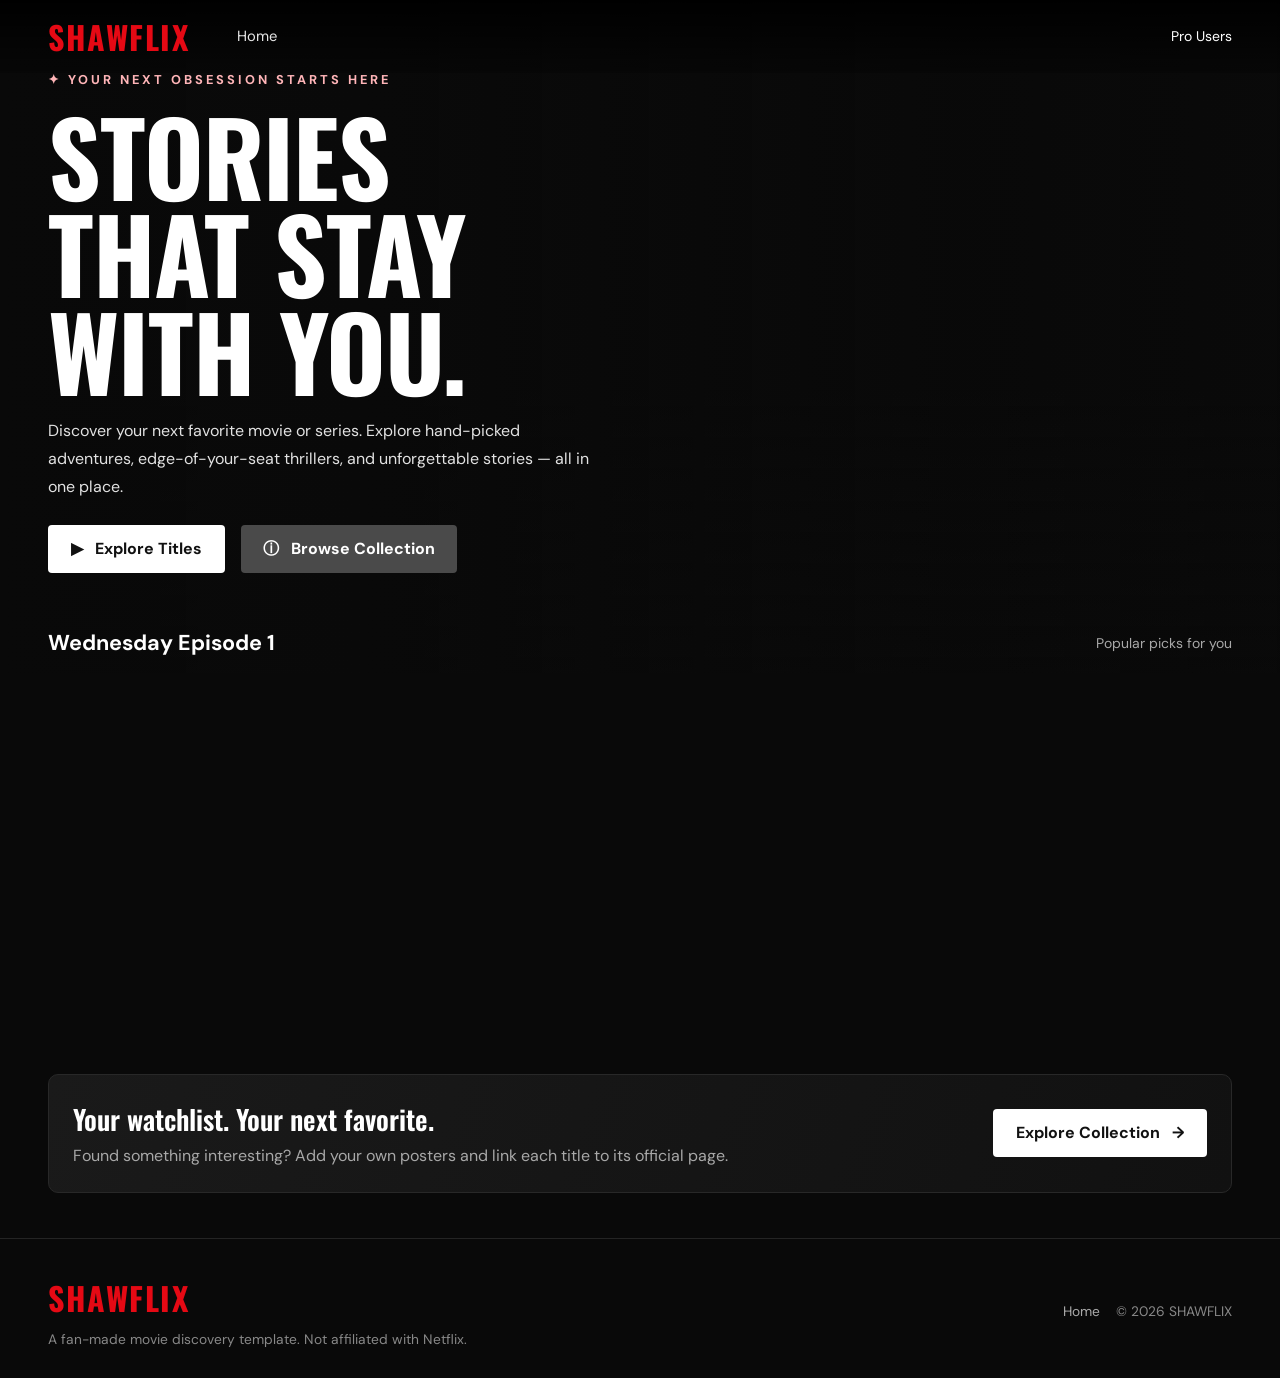
<file: wdnsdyS1/ep/1.html>
<!doctype html>
<html lang="en">
<head>
  <meta charset="utf-8">
  <meta name="viewport" content="width=device-width, initial-scale=1">
  <meta name="description" content="A cinematic, responsive movie and TV show discovery page.">
  <title>SHAWFLIX — Movies & Shows</title>
  <link href="https://cdn.jsdelivr.net/npm/bootstrap@5.3.3/dist/css/bootstrap.min.css" rel="stylesheet">
  <link href="https://fonts.googleapis.com/css2?family=DM+Sans:wght@400;500;600;700&family=Oswald:wght@500;600;700&display=swap" rel="stylesheet">
<link rel="stylesheet" href="styles.css">
</head>
<body>
  <nav class="navbar navbar-expand-lg navbar-dark fixed-top">
    <div class="container-fluid px-3 px-lg-5">
      <a class="navbar-brand brand" href="https://shawnetwork.github.io/shawflix/">SHAWFLIX</a>
      <button class="navbar-toggler" type="button" data-bs-toggle="collapse" data-bs-target="#mainNav" aria-controls="mainNav" aria-expanded="false" aria-label="Toggle navigation"><span class="navbar-toggler-icon"></span></button>
      <div class="collapse navbar-collapse" id="mainNav">
        <ul class="navbar-nav ms-lg-4 me-auto mb-2 mb-lg-0">
          <li class="nav-item"><a class="nav-link active" href="https://shawnetwork.github.io/shawflix/">Home</a></li>
          <!-- <li class="nav-item"><a class="nav-link" href="#trending">Trending</a></li>
          <li class="nav-item"><a class="nav-link" href="#movies">Movies</a></li>
          <li class="nav-item"><a class="nav-link" href="#shows">TV Shows</a></li> -->
        </ul>
        <div class="d-flex align-items-center gap-3 mt-2 mt-lg-0">
          <!-- <label class="visually-hidden" for="searchInput">Search movies and shows</label> -->
          <!-- <input id="searchInput" class="search-box" type="search" placeholder="Search titles..." autocomplete="off"> -->
          <a href="#"><span class="small d-none d-sm-inline">Pro Users</span></a>
        </div>
      </div>
    </div>
  </nav>

  <header class="hero" id="home">
    <div class="container-fluid px-4 px-lg-5">
      <div class="hero-content">
        <div class="eyebrow">✦ Your next obsession starts here</div>
        <h1>Stories<br>that stay<br>with you.</h1>
        <p>Discover your next favorite movie or series. Explore hand-picked adventures, edge-of-your-seat thrillers, and unforgettable stories — all in one place.</p>
        <div class="d-flex flex-wrap gap-3 mt-4">
          <a class="btn btn-watch" href="#trending"><span aria-hidden="true">▶</span> &nbsp; Explore Titles</a>
          <a class="btn btn-info-soft" href="#movies"><span aria-hidden="true">ⓘ</span> &nbsp; Browse Collection</a>
        </div>
      </div>
    </div>
  </header>

  <main class="container-fluid px-3 px-lg-5">
    <section class="section-row" id="trending">
      <div class="section-heading"><h2>Wednesday Episode 1</h2><small>Popular picks for you</small></div>
        <!-- TEMPLATE: replace image src, title, details, and href for each card. -->
        <center>
          <iframe width="640" height="360" frameborder="0" src="https://mega.nz/embed/ulgjQa4R#fxFxeIlTzWGaaf2fO9MuwlXDXUU3O64yJcdOjep452A" allowfullscreen ></iframe>
        </center>
      </div>
    </section>

    <!-- <section class="section-row" id="movies"> -->
      <!-- <div class="section-heading"><h2>🎬 Movies Worth Your Time</h2><small>Big-screen energy</small></div> -->
      <!-- <div class="section-heading"><h2>🎬 Movies Worth Your Time</h2><small>Big-screen energy Upcoming..</small></div> -->

      <!-- <div class="poster-grid">
        <a class="movie-card" href="https://example.com" target="_blank" rel="noopener noreferrer" aria-label="Open Midnight Run in a new tab"><img src="https://images.unsplash.com/photo-1485846234645-a62644f84728?auto=format&fit=crop&w=600&q=80" alt="Cinema screen and audience" loading="lazy"><div class="card-overlay"><strong>Midnight Run</strong><span>Action · 2h 08m</span></div></a>
        <a class="movie-card" href="https://example.com" target="_blank" rel="noopener noreferrer" aria-label="Open Blue Echo in a new tab"><img src="https://images.unsplash.com/photo-1518837695005-2083093ee35b?auto=format&fit=crop&w=600&q=80" alt="Deep blue ocean waves" loading="lazy"><div class="card-overlay"><strong>Blue Echo</strong><span>Drama · 1h 54m</span></div></a>
        <a class="movie-card" href="https://example.com" target="_blank" rel="noopener noreferrer" aria-label="Open Afterglow in a new tab"><img src="https://images.unsplash.com/photo-1500534314209-a25ddb2bd429?auto=format&fit=crop&w=600&q=80" alt="Sunlit desert landscape" loading="lazy"><div class="card-overlay"><strong>Afterglow</strong><span>Romance · 1h 49m</span></div></a>
        <a class="movie-card" href="https://example.com" target="_blank" rel="noopener noreferrer" aria-label="Open Dark Matter in a new tab"><img src="https://images.unsplash.com/photo-1462331940025-496dfbfc7564?auto=format&fit=crop&w=600&q=80" alt="Colorful nebula in deep space" loading="lazy"><div class="card-overlay"><strong>Dark Matter</strong><span>Sci-Fi · 2h 12m</span></div></a>
        <a class="movie-card" href="https://example.com" target="_blank" rel="noopener noreferrer" aria-label="Open The Climb in a new tab"><img src="https://images.unsplash.com/photo-1464822759023-fed622ff2c3b?auto=format&fit=crop&w=600&q=80" alt="Mountain peaks beneath the clouds" loading="lazy"><div class="card-overlay"><strong>The Climb</strong><span>Adventure · 1h 58m</span></div></a>
        <a class="movie-card" href="https://example.com" target="_blank" rel="noopener noreferrer" aria-label="Open Last Light in a new tab"><img src="https://images.unsplash.com/photo-1500534623283-312aade485b7?auto=format&fit=crop&w=600&q=80" alt="Quiet scenic wilderness" loading="lazy"><div class="card-overlay"><strong>Last Light</strong><span>Mystery · 1h 46m</span></div></a>
      </div> -->
    <!-- </section> -->

    <!-- <section class="section-row" id="shows"> -->
      <!-- <div class="section-heading"><h2>📺 Binge-Worthy Series</h2><small>One more episode?</small></div> -->
      <!-- <div class="section-heading"><h2>📺 Binge-Worthy Series</h2><small>One more episode Upcoming?</small></div> -->
      <!-- <div class="poster-grid">
        <a class="movie-card" href="https://example.com" target="_blank" rel="noopener noreferrer" aria-label="Open The Divide in a new tab"><img src="https://images.unsplash.com/photo-1511497584788-876760111969?auto=format&fit=crop&w=600&q=80" alt="Dark forest with sunbeams" loading="lazy"><div class="card-overlay"><strong>The Divide</strong><span>Thriller · 3 Seasons</span></div></a>
        <a class="movie-card" href="https://example.com" target="_blank" rel="noopener noreferrer" aria-label="Open Parallel Lives in a new tab"><img src="https://images.unsplash.com/photo-1519681393784-d120267933ba?auto=format&fit=crop&w=600&q=80" alt="Mountain beneath a starry sky" loading="lazy"><div class="card-overlay"><strong>Parallel Lives</strong><span>Drama · 2 Seasons</span></div></a>
        <a class="movie-card" href="https://example.com" target="_blank" rel="noopener noreferrer" aria-label="Open Northbound in a new tab"><img src="https://images.unsplash.com/photo-1464278533981-50106e6176b1?auto=format&fit=crop&w=600&q=80" alt="Snowy mountain wilderness" loading="lazy"><div class="card-overlay"><strong>Northbound</strong><span>Adventure · 1 Season</span></div></a>
        <a class="movie-card" href="https://example.com" target="_blank" rel="noopener noreferrer" aria-label="Open City of Ghosts in a new tab"><img src="https://images.unsplash.com/photo-1519608487953-e999c86e7455?auto=format&fit=crop&w=600&q=80" alt="Night sky and city lights" loading="lazy"><div class="card-overlay"><strong>City of Ghosts</strong><span>Mystery · 4 Seasons</span></div></a>
        <a class="movie-card" href="https://example.com" target="_blank" rel="noopener noreferrer" aria-label="Open Wild Earth in a new tab"><img src="https://images.unsplash.com/photo-1470252649378-9c29740c9fa8?auto=format&fit=crop&w=600&q=80" alt="Golden morning across a field" loading="lazy"><div class="card-overlay"><strong>Wild Earth</strong><span>Documentary · 2 Seasons</span></div></a>
        <a class="movie-card" href="https://example.com" target="_blank" rel="noopener noreferrer" aria-label="Open Signal Zero in a new tab"><img src="https://images.unsplash.com/photo-1534796636912-3b95b3ab5986?auto=format&fit=crop&w=600&q=80" alt="Stars and distant galaxies" loading="lazy"><div class="card-overlay"><strong>Signal Zero</strong><span>Sci-Fi · 2 Seasons</span></div></a>
      </div> -->
    <!-- </section> -->

    <section class="feature-strip">
      <div><h3>Your watchlist. Your next favorite.</h3><p>Found something interesting? Add your own posters and link each title to its official page.</p></div>
      <a class="btn btn-watch flex-shrink-0" href="#trending">Explore Collection &nbsp; →</a>
    </section>
  </main>

  <footer class="footer">
    <div class="container-fluid px-4 px-lg-5">
      <div class="row g-3 align-items-center">
        <div class="col-md"><span class="brand">SHAWFLIX</span><p class="mt-2 mb-0">A fan-made movie discovery template. Not affiliated with Netflix.</p></div>
        <div class="col-md-auto d-flex flex-wrap gap-3"><a href="https://shawnetwork.github.io/shawflix/">Home</a>
          <!-- <a href="#movies">Movies</a><a href="#shows">TV Shows</a></div> -->
        <div class="col-md-auto text-md-end">© <span id="year"></span> SHAWFLIX</div>
      </div>
    </div>
  </footer>
  <script src="https://cdn.jsdelivr.net/npm/bootstrap@5.3.3/dist/js/bootstrap.bundle.min.js"></script>
  <script>
    document.getElementById('year').textContent = new Date().getFullYear();

    // Search filters poster cards by their visible title and details.
    const searchInput = document.getElementById('searchInput');
    const cards = [...document.querySelectorAll('.movie-card')];
    searchInput.addEventListener('input', () => {
      const term = searchInput.value.trim().toLowerCase();
      cards.forEach(card => {
        const text = card.innerText.toLowerCase() + ' ' + (card.getAttribute('aria-label') || '').toLowerCase();
        card.style.display = text.includes(term) ? '' : 'none';
      });
      document.querySelectorAll('.section-row').forEach(section => {
        const visible = [...section.querySelectorAll('.movie-card')].some(card => card.style.display !== 'none');
        section.style.display = visible ? '' : 'none';
      });
    });
  </script>
</body>
</html>
</file>
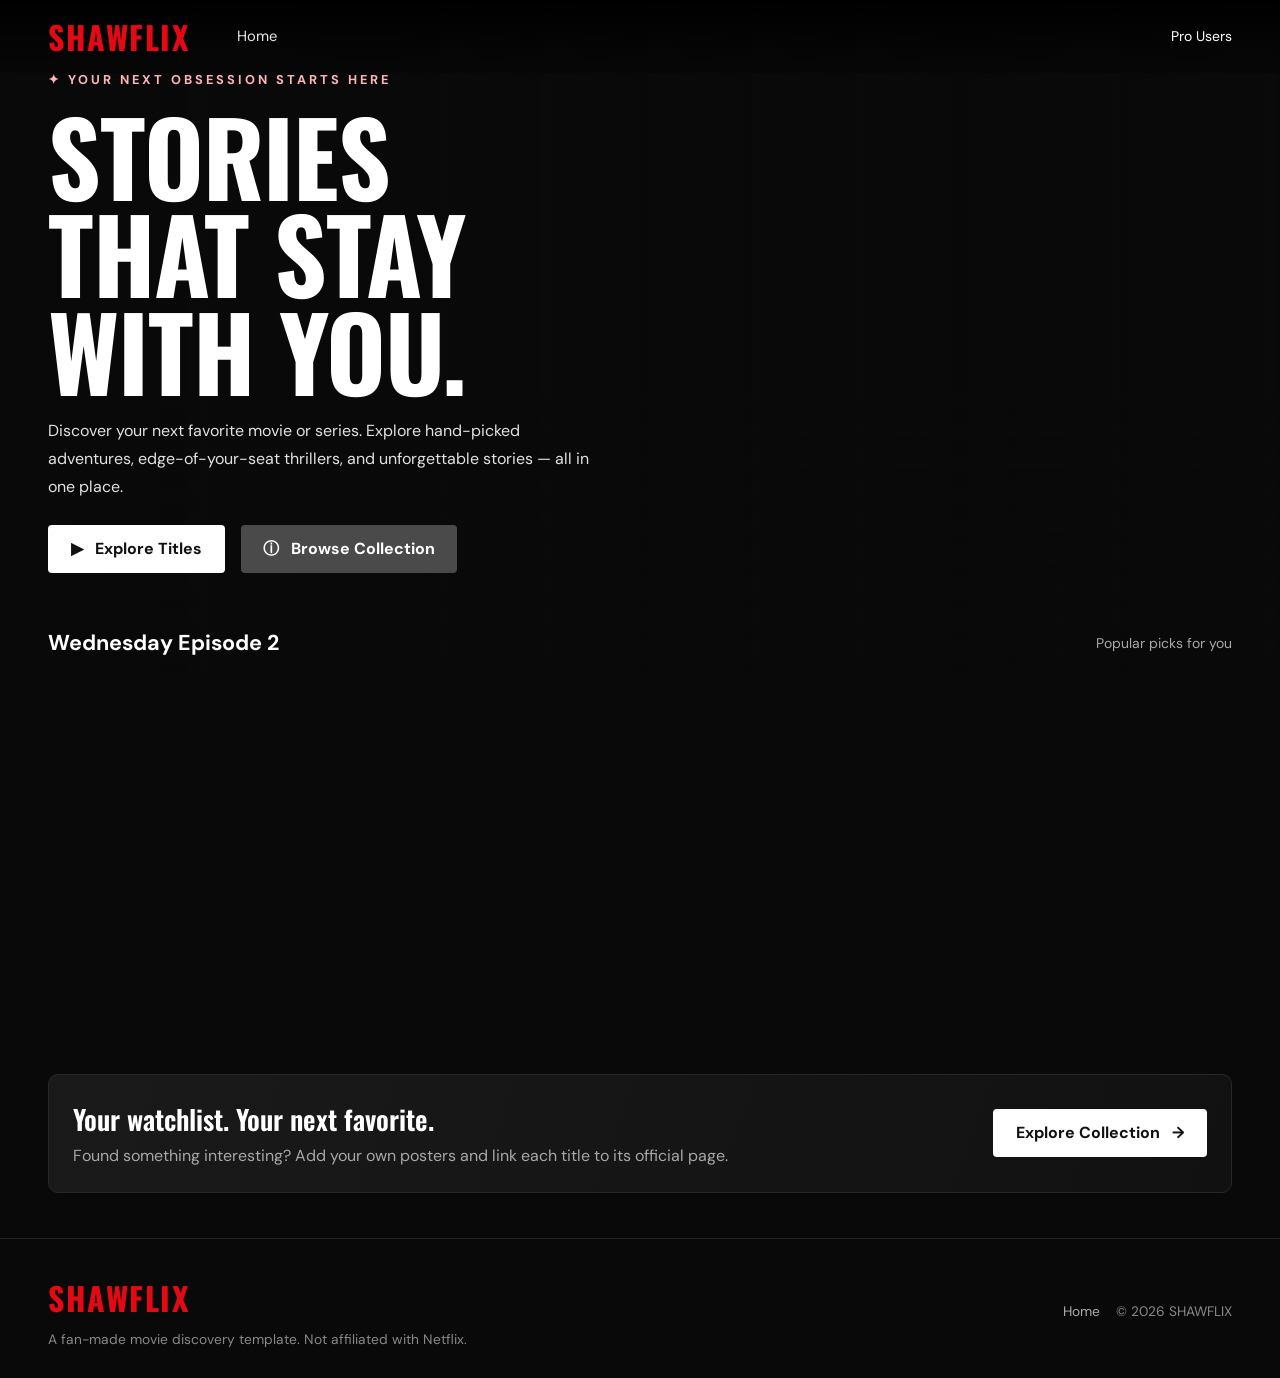
<file: wdnsdyS1/ep/2.html>
<!doctype html>
<html lang="en">
<head>
  <meta charset="utf-8">
  <meta name="viewport" content="width=device-width, initial-scale=1">
  <meta name="description" content="A cinematic, responsive movie and TV show discovery page.">
  <title>SHAWFLIX — Movies & Shows</title>
  <link href="https://cdn.jsdelivr.net/npm/bootstrap@5.3.3/dist/css/bootstrap.min.css" rel="stylesheet">
  <link href="https://fonts.googleapis.com/css2?family=DM+Sans:wght@400;500;600;700&family=Oswald:wght@500;600;700&display=swap" rel="stylesheet">
<link rel="stylesheet" href="styles.css">
</head>
<body>
  <nav class="navbar navbar-expand-lg navbar-dark fixed-top">
    <div class="container-fluid px-3 px-lg-5">
      <a class="navbar-brand brand" href="https://shawnetwork.github.io/shawflix/">SHAWFLIX</a>
      <button class="navbar-toggler" type="button" data-bs-toggle="collapse" data-bs-target="#mainNav" aria-controls="mainNav" aria-expanded="false" aria-label="Toggle navigation"><span class="navbar-toggler-icon"></span></button>
      <div class="collapse navbar-collapse" id="mainNav">
        <ul class="navbar-nav ms-lg-4 me-auto mb-2 mb-lg-0">
          <li class="nav-item"><a class="nav-link active" href="https://shawnetwork.github.io/shawflix/">Home</a></li>
          <!-- <li class="nav-item"><a class="nav-link" href="#trending">Trending</a></li>
          <li class="nav-item"><a class="nav-link" href="#movies">Movies</a></li>
          <li class="nav-item"><a class="nav-link" href="#shows">TV Shows</a></li> -->
        </ul>
        <div class="d-flex align-items-center gap-3 mt-2 mt-lg-0">
          <!-- <label class="visually-hidden" for="searchInput">Search movies and shows</label> -->
          <!-- <input id="searchInput" class="search-box" type="search" placeholder="Search titles..." autocomplete="off"> -->
          <a href="#"><span class="small d-none d-sm-inline">Pro Users</span></a>
        </div>
      </div>
    </div>
  </nav>

  <header class="hero" id="home">
    <div class="container-fluid px-4 px-lg-5">
      <div class="hero-content">
        <div class="eyebrow">✦ Your next obsession starts here</div>
        <h1>Stories<br>that stay<br>with you.</h1>
        <p>Discover your next favorite movie or series. Explore hand-picked adventures, edge-of-your-seat thrillers, and unforgettable stories — all in one place.</p>
        <div class="d-flex flex-wrap gap-3 mt-4">
          <a class="btn btn-watch" href="#trending"><span aria-hidden="true">▶</span> &nbsp; Explore Titles</a>
          <a class="btn btn-info-soft" href="#movies"><span aria-hidden="true">ⓘ</span> &nbsp; Browse Collection</a>
        </div>
      </div>
    </div>
  </header>

  <main class="container-fluid px-3 px-lg-5">
    <section class="section-row" id="trending">
      <div class="section-heading"><h2>Wednesday Episode 2</h2><small>Popular picks for you</small></div>
        <!-- TEMPLATE: replace image src, title, details, and href for each card. -->
        <center>
          <iframe width="640" height="360" frameborder="0" src="https://mega.nz/embed/qsYSRbCC#ix0qfy9iepdE04nv-sAGKUHG9JaAcGcicAfsFlgEhDI" allowfullscreen ></iframe>
        </center>
      </div>
    </section>

    <!-- <section class="section-row" id="movies"> -->
      <!-- <div class="section-heading"><h2>🎬 Movies Worth Your Time</h2><small>Big-screen energy</small></div> -->
      <!-- <div class="section-heading"><h2>🎬 Movies Worth Your Time</h2><small>Big-screen energy Upcoming..</small></div> -->

      <!-- <div class="poster-grid">
        <a class="movie-card" href="https://example.com" target="_blank" rel="noopener noreferrer" aria-label="Open Midnight Run in a new tab"><img src="https://images.unsplash.com/photo-1485846234645-a62644f84728?auto=format&fit=crop&w=600&q=80" alt="Cinema screen and audience" loading="lazy"><div class="card-overlay"><strong>Midnight Run</strong><span>Action · 2h 08m</span></div></a>
        <a class="movie-card" href="https://example.com" target="_blank" rel="noopener noreferrer" aria-label="Open Blue Echo in a new tab"><img src="https://images.unsplash.com/photo-1518837695005-2083093ee35b?auto=format&fit=crop&w=600&q=80" alt="Deep blue ocean waves" loading="lazy"><div class="card-overlay"><strong>Blue Echo</strong><span>Drama · 1h 54m</span></div></a>
        <a class="movie-card" href="https://example.com" target="_blank" rel="noopener noreferrer" aria-label="Open Afterglow in a new tab"><img src="https://images.unsplash.com/photo-1500534314209-a25ddb2bd429?auto=format&fit=crop&w=600&q=80" alt="Sunlit desert landscape" loading="lazy"><div class="card-overlay"><strong>Afterglow</strong><span>Romance · 1h 49m</span></div></a>
        <a class="movie-card" href="https://example.com" target="_blank" rel="noopener noreferrer" aria-label="Open Dark Matter in a new tab"><img src="https://images.unsplash.com/photo-1462331940025-496dfbfc7564?auto=format&fit=crop&w=600&q=80" alt="Colorful nebula in deep space" loading="lazy"><div class="card-overlay"><strong>Dark Matter</strong><span>Sci-Fi · 2h 12m</span></div></a>
        <a class="movie-card" href="https://example.com" target="_blank" rel="noopener noreferrer" aria-label="Open The Climb in a new tab"><img src="https://images.unsplash.com/photo-1464822759023-fed622ff2c3b?auto=format&fit=crop&w=600&q=80" alt="Mountain peaks beneath the clouds" loading="lazy"><div class="card-overlay"><strong>The Climb</strong><span>Adventure · 1h 58m</span></div></a>
        <a class="movie-card" href="https://example.com" target="_blank" rel="noopener noreferrer" aria-label="Open Last Light in a new tab"><img src="https://images.unsplash.com/photo-1500534623283-312aade485b7?auto=format&fit=crop&w=600&q=80" alt="Quiet scenic wilderness" loading="lazy"><div class="card-overlay"><strong>Last Light</strong><span>Mystery · 1h 46m</span></div></a>
      </div> -->
    <!-- </section> -->

    <!-- <section class="section-row" id="shows"> -->
      <!-- <div class="section-heading"><h2>📺 Binge-Worthy Series</h2><small>One more episode?</small></div> -->
      <!-- <div class="section-heading"><h2>📺 Binge-Worthy Series</h2><small>One more episode Upcoming?</small></div> -->
      <!-- <div class="poster-grid">
        <a class="movie-card" href="https://example.com" target="_blank" rel="noopener noreferrer" aria-label="Open The Divide in a new tab"><img src="https://images.unsplash.com/photo-1511497584788-876760111969?auto=format&fit=crop&w=600&q=80" alt="Dark forest with sunbeams" loading="lazy"><div class="card-overlay"><strong>The Divide</strong><span>Thriller · 3 Seasons</span></div></a>
        <a class="movie-card" href="https://example.com" target="_blank" rel="noopener noreferrer" aria-label="Open Parallel Lives in a new tab"><img src="https://images.unsplash.com/photo-1519681393784-d120267933ba?auto=format&fit=crop&w=600&q=80" alt="Mountain beneath a starry sky" loading="lazy"><div class="card-overlay"><strong>Parallel Lives</strong><span>Drama · 2 Seasons</span></div></a>
        <a class="movie-card" href="https://example.com" target="_blank" rel="noopener noreferrer" aria-label="Open Northbound in a new tab"><img src="https://images.unsplash.com/photo-1464278533981-50106e6176b1?auto=format&fit=crop&w=600&q=80" alt="Snowy mountain wilderness" loading="lazy"><div class="card-overlay"><strong>Northbound</strong><span>Adventure · 1 Season</span></div></a>
        <a class="movie-card" href="https://example.com" target="_blank" rel="noopener noreferrer" aria-label="Open City of Ghosts in a new tab"><img src="https://images.unsplash.com/photo-1519608487953-e999c86e7455?auto=format&fit=crop&w=600&q=80" alt="Night sky and city lights" loading="lazy"><div class="card-overlay"><strong>City of Ghosts</strong><span>Mystery · 4 Seasons</span></div></a>
        <a class="movie-card" href="https://example.com" target="_blank" rel="noopener noreferrer" aria-label="Open Wild Earth in a new tab"><img src="https://images.unsplash.com/photo-1470252649378-9c29740c9fa8?auto=format&fit=crop&w=600&q=80" alt="Golden morning across a field" loading="lazy"><div class="card-overlay"><strong>Wild Earth</strong><span>Documentary · 2 Seasons</span></div></a>
        <a class="movie-card" href="https://example.com" target="_blank" rel="noopener noreferrer" aria-label="Open Signal Zero in a new tab"><img src="https://images.unsplash.com/photo-1534796636912-3b95b3ab5986?auto=format&fit=crop&w=600&q=80" alt="Stars and distant galaxies" loading="lazy"><div class="card-overlay"><strong>Signal Zero</strong><span>Sci-Fi · 2 Seasons</span></div></a>
      </div> -->
    <!-- </section> -->

    <section class="feature-strip">
      <div><h3>Your watchlist. Your next favorite.</h3><p>Found something interesting? Add your own posters and link each title to its official page.</p></div>
      <a class="btn btn-watch flex-shrink-0" href="#trending">Explore Collection &nbsp; →</a>
    </section>
  </main>

  <footer class="footer">
    <div class="container-fluid px-4 px-lg-5">
      <div class="row g-3 align-items-center">
        <div class="col-md"><span class="brand">SHAWFLIX</span><p class="mt-2 mb-0">A fan-made movie discovery template. Not affiliated with Netflix.</p></div>
        <div class="col-md-auto d-flex flex-wrap gap-3"><a href="https://shawnetwork.github.io/shawflix/">Home</a>
          <!-- <a href="#movies">Movies</a><a href="#shows">TV Shows</a></div> -->
        <div class="col-md-auto text-md-end">© <span id="year"></span> SHAWFLIX</div>
      </div>
    </div>
  </footer>
  <script src="https://cdn.jsdelivr.net/npm/bootstrap@5.3.3/dist/js/bootstrap.bundle.min.js"></script>
  <script>
    document.getElementById('year').textContent = new Date().getFullYear();

    // Search filters poster cards by their visible title and details.
    const searchInput = document.getElementById('searchInput');
    const cards = [...document.querySelectorAll('.movie-card')];
    searchInput.addEventListener('input', () => {
      const term = searchInput.value.trim().toLowerCase();
      cards.forEach(card => {
        const text = card.innerText.toLowerCase() + ' ' + (card.getAttribute('aria-label') || '').toLowerCase();
        card.style.display = text.includes(term) ? '' : 'none';
      });
      document.querySelectorAll('.section-row').forEach(section => {
        const visible = [...section.querySelectorAll('.movie-card')].some(card => card.style.display !== 'none');
        section.style.display = visible ? '' : 'none';
      });
    });
  </script>
</body>
</html>
</file>
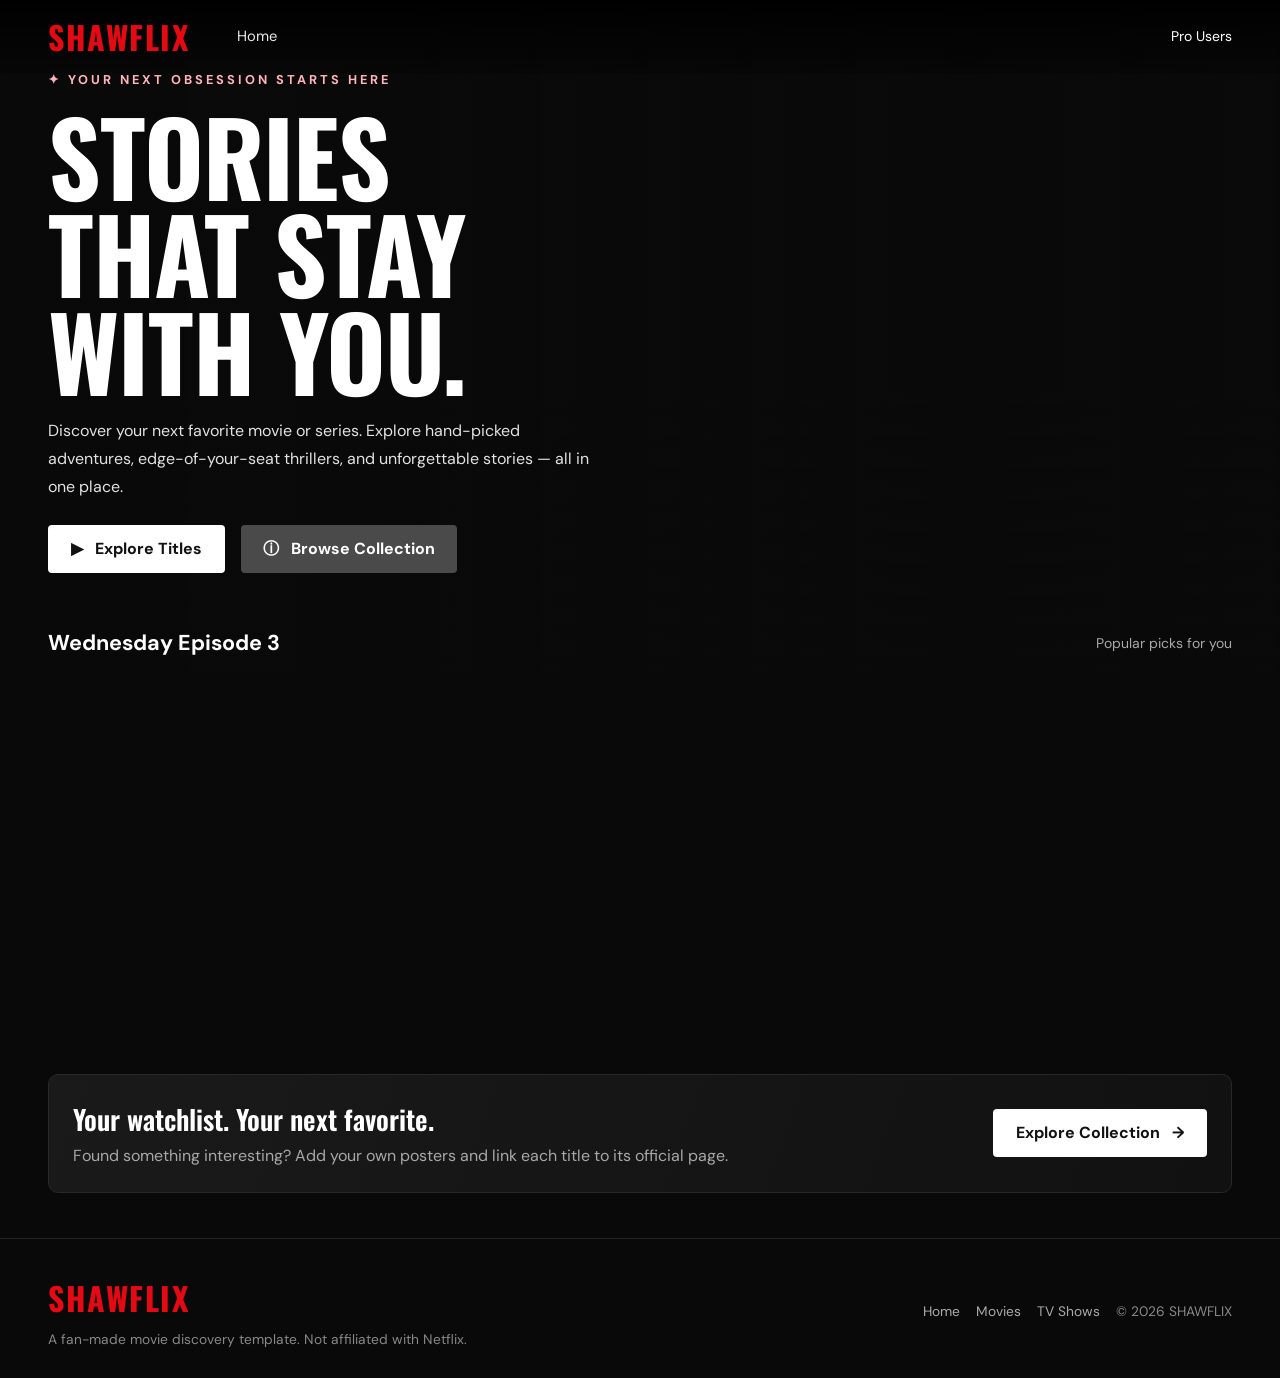
<file: wdnsdyS1/ep/3.html>
<!doctype html>
<html lang="en">
<head>
  <meta charset="utf-8">
  <meta name="viewport" content="width=device-width, initial-scale=1">
  <meta name="description" content="A cinematic, responsive movie and TV show discovery page.">
  <title>SHAWFLIX — Movies & Shows</title>
  <link href="https://cdn.jsdelivr.net/npm/bootstrap@5.3.3/dist/css/bootstrap.min.css" rel="stylesheet">
  <link href="https://fonts.googleapis.com/css2?family=DM+Sans:wght@400;500;600;700&family=Oswald:wght@500;600;700&display=swap" rel="stylesheet">
<link rel="stylesheet" href="styles.css">
</head>
<body>
  <nav class="navbar navbar-expand-lg navbar-dark fixed-top">
    <div class="container-fluid px-3 px-lg-5">
      <a class="navbar-brand brand" href="https://shawnetwork.github.io/shawflix/">SHAWFLIX</a>
      <button class="navbar-toggler" type="button" data-bs-toggle="collapse" data-bs-target="#mainNav" aria-controls="mainNav" aria-expanded="false" aria-label="Toggle navigation"><span class="navbar-toggler-icon"></span></button>
      <div class="collapse navbar-collapse" id="mainNav">
        <ul class="navbar-nav ms-lg-4 me-auto mb-2 mb-lg-0">
          <li class="nav-item"><a class="nav-link active" href="https://shawnetwork.github.io/shawflix/">Home</a></li>
          <!-- <li class="nav-item"><a class="nav-link" href="#trending">Trending</a></li>
          <li class="nav-item"><a class="nav-link" href="#movies">Movies</a></li>
          <li class="nav-item"><a class="nav-link" href="#shows">TV Shows</a></li> -->
        </ul>
        <div class="d-flex align-items-center gap-3 mt-2 mt-lg-0">
          <!-- <label class="visually-hidden" for="searchInput">Search movies and shows</label> -->
          <!-- <input id="searchInput" class="search-box" type="search" placeholder="Search titles..." autocomplete="off"> -->
          <a href="#"><span class="small d-none d-sm-inline">Pro Users</span></a>
        </div>
      </div>
    </div>
  </nav>

  <header class="hero" id="home">
    <div class="container-fluid px-4 px-lg-5">
      <div class="hero-content">
        <div class="eyebrow">✦ Your next obsession starts here</div>
        <h1>Stories<br>that stay<br>with you.</h1>
        <p>Discover your next favorite movie or series. Explore hand-picked adventures, edge-of-your-seat thrillers, and unforgettable stories — all in one place.</p>
        <div class="d-flex flex-wrap gap-3 mt-4">
          <a class="btn btn-watch" href="#trending"><span aria-hidden="true">▶</span> &nbsp; Explore Titles</a>
          <a class="btn btn-info-soft" href="#movies"><span aria-hidden="true">ⓘ</span> &nbsp; Browse Collection</a>
        </div>
      </div>
    </div>
  </header>

  <main class="container-fluid px-3 px-lg-5">
    <section class="section-row" id="trending">
      <div class="section-heading"><h2>Wednesday Episode 3</h2><small>Popular picks for you</small></div>
        <!-- TEMPLATE: replace image src, title, details, and href for each card. -->
        <center>
          <iframe width="640" height="360" frameborder="0" src="https://mega.nz/embed/y55iVB7D#3sWeIQfc5Z7PLpJAxYyyrjFQaFWmiYwHe0rQjMzeVUU" allowfullscreen ></iframe>
        </center>
      </div>
    </section>

    <!-- <section class="section-row" id="movies"> -->
      <!-- <div class="section-heading"><h2>🎬 Movies Worth Your Time</h2><small>Big-screen energy</small></div> -->
      <!-- <div class="section-heading"><h2>🎬 Movies Worth Your Time</h2><small>Big-screen energy Upcoming..</small></div> -->

      <!-- <div class="poster-grid">
        <a class="movie-card" href="https://example.com" target="_blank" rel="noopener noreferrer" aria-label="Open Midnight Run in a new tab"><img src="https://images.unsplash.com/photo-1485846234645-a62644f84728?auto=format&fit=crop&w=600&q=80" alt="Cinema screen and audience" loading="lazy"><div class="card-overlay"><strong>Midnight Run</strong><span>Action · 2h 08m</span></div></a>
        <a class="movie-card" href="https://example.com" target="_blank" rel="noopener noreferrer" aria-label="Open Blue Echo in a new tab"><img src="https://images.unsplash.com/photo-1518837695005-2083093ee35b?auto=format&fit=crop&w=600&q=80" alt="Deep blue ocean waves" loading="lazy"><div class="card-overlay"><strong>Blue Echo</strong><span>Drama · 1h 54m</span></div></a>
        <a class="movie-card" href="https://example.com" target="_blank" rel="noopener noreferrer" aria-label="Open Afterglow in a new tab"><img src="https://images.unsplash.com/photo-1500534314209-a25ddb2bd429?auto=format&fit=crop&w=600&q=80" alt="Sunlit desert landscape" loading="lazy"><div class="card-overlay"><strong>Afterglow</strong><span>Romance · 1h 49m</span></div></a>
        <a class="movie-card" href="https://example.com" target="_blank" rel="noopener noreferrer" aria-label="Open Dark Matter in a new tab"><img src="https://images.unsplash.com/photo-1462331940025-496dfbfc7564?auto=format&fit=crop&w=600&q=80" alt="Colorful nebula in deep space" loading="lazy"><div class="card-overlay"><strong>Dark Matter</strong><span>Sci-Fi · 2h 12m</span></div></a>
        <a class="movie-card" href="https://example.com" target="_blank" rel="noopener noreferrer" aria-label="Open The Climb in a new tab"><img src="https://images.unsplash.com/photo-1464822759023-fed622ff2c3b?auto=format&fit=crop&w=600&q=80" alt="Mountain peaks beneath the clouds" loading="lazy"><div class="card-overlay"><strong>The Climb</strong><span>Adventure · 1h 58m</span></div></a>
        <a class="movie-card" href="https://example.com" target="_blank" rel="noopener noreferrer" aria-label="Open Last Light in a new tab"><img src="https://images.unsplash.com/photo-1500534623283-312aade485b7?auto=format&fit=crop&w=600&q=80" alt="Quiet scenic wilderness" loading="lazy"><div class="card-overlay"><strong>Last Light</strong><span>Mystery · 1h 46m</span></div></a>
      </div> -->
    <!-- </section> -->

    <!-- <section class="section-row" id="shows"> -->
      <!-- <div class="section-heading"><h2>📺 Binge-Worthy Series</h2><small>One more episode?</small></div> -->
      <!-- <div class="section-heading"><h2>📺 Binge-Worthy Series</h2><small>One more episode Upcoming?</small></div> -->
      <!-- <div class="poster-grid">
        <a class="movie-card" href="https://example.com" target="_blank" rel="noopener noreferrer" aria-label="Open The Divide in a new tab"><img src="https://images.unsplash.com/photo-1511497584788-876760111969?auto=format&fit=crop&w=600&q=80" alt="Dark forest with sunbeams" loading="lazy"><div class="card-overlay"><strong>The Divide</strong><span>Thriller · 3 Seasons</span></div></a>
        <a class="movie-card" href="https://example.com" target="_blank" rel="noopener noreferrer" aria-label="Open Parallel Lives in a new tab"><img src="https://images.unsplash.com/photo-1519681393784-d120267933ba?auto=format&fit=crop&w=600&q=80" alt="Mountain beneath a starry sky" loading="lazy"><div class="card-overlay"><strong>Parallel Lives</strong><span>Drama · 2 Seasons</span></div></a>
        <a class="movie-card" href="https://example.com" target="_blank" rel="noopener noreferrer" aria-label="Open Northbound in a new tab"><img src="https://images.unsplash.com/photo-1464278533981-50106e6176b1?auto=format&fit=crop&w=600&q=80" alt="Snowy mountain wilderness" loading="lazy"><div class="card-overlay"><strong>Northbound</strong><span>Adventure · 1 Season</span></div></a>
        <a class="movie-card" href="https://example.com" target="_blank" rel="noopener noreferrer" aria-label="Open City of Ghosts in a new tab"><img src="https://images.unsplash.com/photo-1519608487953-e999c86e7455?auto=format&fit=crop&w=600&q=80" alt="Night sky and city lights" loading="lazy"><div class="card-overlay"><strong>City of Ghosts</strong><span>Mystery · 4 Seasons</span></div></a>
        <a class="movie-card" href="https://example.com" target="_blank" rel="noopener noreferrer" aria-label="Open Wild Earth in a new tab"><img src="https://images.unsplash.com/photo-1470252649378-9c29740c9fa8?auto=format&fit=crop&w=600&q=80" alt="Golden morning across a field" loading="lazy"><div class="card-overlay"><strong>Wild Earth</strong><span>Documentary · 2 Seasons</span></div></a>
        <a class="movie-card" href="https://example.com" target="_blank" rel="noopener noreferrer" aria-label="Open Signal Zero in a new tab"><img src="https://images.unsplash.com/photo-1534796636912-3b95b3ab5986?auto=format&fit=crop&w=600&q=80" alt="Stars and distant galaxies" loading="lazy"><div class="card-overlay"><strong>Signal Zero</strong><span>Sci-Fi · 2 Seasons</span></div></a>
      </div> -->
    <!-- </section> -->

    <section class="feature-strip">
      <div><h3>Your watchlist. Your next favorite.</h3><p>Found something interesting? Add your own posters and link each title to its official page.</p></div>
      <a class="btn btn-watch flex-shrink-0" href="#trending">Explore Collection &nbsp; →</a>
    </section>
  </main>

  <footer class="footer">
    <div class="container-fluid px-4 px-lg-5">
      <div class="row g-3 align-items-center">
        <div class="col-md"><span class="brand">SHAWFLIX</span><p class="mt-2 mb-0">A fan-made movie discovery template. Not affiliated with Netflix.</p></div>
        <div class="col-md-auto d-flex flex-wrap gap-3"><a href="https://shawnetwork.github.io/shawflix/">Home</a>
          <a href="#movies">Movies</a><a href="#shows">TV Shows</a></div>
        <div class="col-md-auto text-md-end">© <span id="year"></span> SHAWFLIX</div>
      </div>
    </div>
  </footer>
  <script src="https://cdn.jsdelivr.net/npm/bootstrap@5.3.3/dist/js/bootstrap.bundle.min.js"></script>
  <script>
    document.getElementById('year').textContent = new Date().getFullYear();

    // Search filters poster cards by their visible title and details.
    const searchInput = document.getElementById('searchInput');
    const cards = [...document.querySelectorAll('.movie-card')];
    searchInput.addEventListener('input', () => {
      const term = searchInput.value.trim().toLowerCase();
      cards.forEach(card => {
        const text = card.innerText.toLowerCase() + ' ' + (card.getAttribute('aria-label') || '').toLowerCase();
        card.style.display = text.includes(term) ? '' : 'none';
      });
      document.querySelectorAll('.section-row').forEach(section => {
        const visible = [...section.querySelectorAll('.movie-card')].some(card => card.style.display !== 'none');
        section.style.display = visible ? '' : 'none';
      });
    });
  </script>
</body>
</html>
</file>
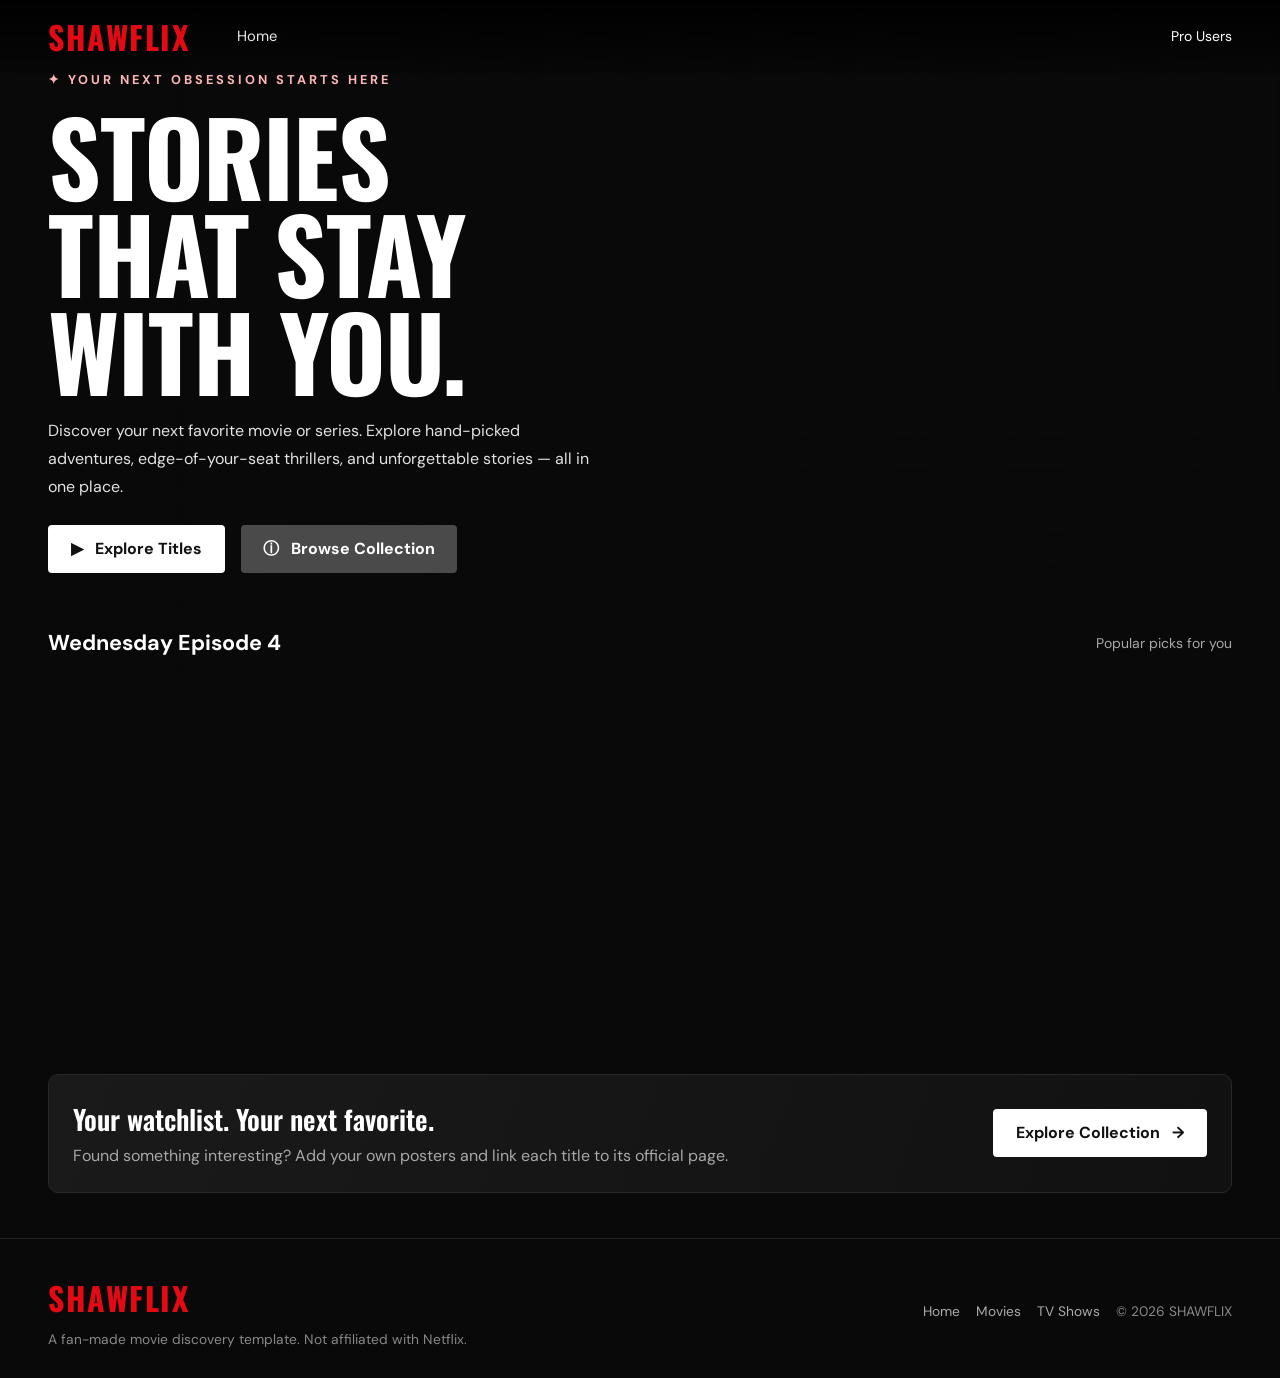
<file: wdnsdyS1/ep/4.html>
<!doctype html>
<html lang="en">
<head>
  <meta charset="utf-8">
  <meta name="viewport" content="width=device-width, initial-scale=1">
  <meta name="description" content="A cinematic, responsive movie and TV show discovery page.">
  <title>SHAWFLIX — Movies & Shows</title>
  <link href="https://cdn.jsdelivr.net/npm/bootstrap@5.3.3/dist/css/bootstrap.min.css" rel="stylesheet">
  <link href="https://fonts.googleapis.com/css2?family=DM+Sans:wght@400;500;600;700&family=Oswald:wght@500;600;700&display=swap" rel="stylesheet">
<link rel="stylesheet" href="styles.css">
</head>
<body>
  <nav class="navbar navbar-expand-lg navbar-dark fixed-top">
    <div class="container-fluid px-3 px-lg-5">
      <a class="navbar-brand brand" href="https://shawnetwork.github.io/shawflix/">SHAWFLIX</a>
      <button class="navbar-toggler" type="button" data-bs-toggle="collapse" data-bs-target="#mainNav" aria-controls="mainNav" aria-expanded="false" aria-label="Toggle navigation"><span class="navbar-toggler-icon"></span></button>
      <div class="collapse navbar-collapse" id="mainNav">
        <ul class="navbar-nav ms-lg-4 me-auto mb-2 mb-lg-0">
          <li class="nav-item"><a class="nav-link active" href="https://shawnetwork.github.io/shawflix/">Home</a></li>
          <!-- <li class="nav-item"><a class="nav-link" href="#trending">Trending</a></li>
          <li class="nav-item"><a class="nav-link" href="#movies">Movies</a></li>
          <li class="nav-item"><a class="nav-link" href="#shows">TV Shows</a></li> -->
        </ul>
        <div class="d-flex align-items-center gap-3 mt-2 mt-lg-0">
          <!-- <label class="visually-hidden" for="searchInput">Search movies and shows</label> -->
          <!-- <input id="searchInput" class="search-box" type="search" placeholder="Search titles..." autocomplete="off"> -->
          <a href="#"><span class="small d-none d-sm-inline">Pro Users</span></a>
        </div>
      </div>
    </div>
  </nav>

  <header class="hero" id="home">
    <div class="container-fluid px-4 px-lg-5">
      <div class="hero-content">
        <div class="eyebrow">✦ Your next obsession starts here</div>
        <h1>Stories<br>that stay<br>with you.</h1>
        <p>Discover your next favorite movie or series. Explore hand-picked adventures, edge-of-your-seat thrillers, and unforgettable stories — all in one place.</p>
        <div class="d-flex flex-wrap gap-3 mt-4">
          <a class="btn btn-watch" href="#trending"><span aria-hidden="true">▶</span> &nbsp; Explore Titles</a>
          <a class="btn btn-info-soft" href="#movies"><span aria-hidden="true">ⓘ</span> &nbsp; Browse Collection</a>
        </div>
      </div>
    </div>
  </header>

  <main class="container-fluid px-3 px-lg-5">
    <section class="section-row" id="trending">
      <div class="section-heading"><h2>Wednesday Episode 4</h2><small>Popular picks for you</small></div>
        <!-- TEMPLATE: replace image src, title, details, and href for each card. -->
        <center>
          <iframe width="640" height="360" frameborder="0" src="https://mega.nz/embed/vpgFSLDZ#p83Nh5hLoWilmW4TV_pnaDFuTrWi8BVmKMR65kQbsf0" allowfullscreen ></iframe>
        </center>
      </div>
    </section>

    <!-- <section class="section-row" id="movies"> -->
      <!-- <div class="section-heading"><h2>🎬 Movies Worth Your Time</h2><small>Big-screen energy</small></div> -->
      <!-- <div class="section-heading"><h2>🎬 Movies Worth Your Time</h2><small>Big-screen energy Upcoming..</small></div> -->

      <!-- <div class="poster-grid">
        <a class="movie-card" href="https://example.com" target="_blank" rel="noopener noreferrer" aria-label="Open Midnight Run in a new tab"><img src="https://images.unsplash.com/photo-1485846234645-a62644f84728?auto=format&fit=crop&w=600&q=80" alt="Cinema screen and audience" loading="lazy"><div class="card-overlay"><strong>Midnight Run</strong><span>Action · 2h 08m</span></div></a>
        <a class="movie-card" href="https://example.com" target="_blank" rel="noopener noreferrer" aria-label="Open Blue Echo in a new tab"><img src="https://images.unsplash.com/photo-1518837695005-2083093ee35b?auto=format&fit=crop&w=600&q=80" alt="Deep blue ocean waves" loading="lazy"><div class="card-overlay"><strong>Blue Echo</strong><span>Drama · 1h 54m</span></div></a>
        <a class="movie-card" href="https://example.com" target="_blank" rel="noopener noreferrer" aria-label="Open Afterglow in a new tab"><img src="https://images.unsplash.com/photo-1500534314209-a25ddb2bd429?auto=format&fit=crop&w=600&q=80" alt="Sunlit desert landscape" loading="lazy"><div class="card-overlay"><strong>Afterglow</strong><span>Romance · 1h 49m</span></div></a>
        <a class="movie-card" href="https://example.com" target="_blank" rel="noopener noreferrer" aria-label="Open Dark Matter in a new tab"><img src="https://images.unsplash.com/photo-1462331940025-496dfbfc7564?auto=format&fit=crop&w=600&q=80" alt="Colorful nebula in deep space" loading="lazy"><div class="card-overlay"><strong>Dark Matter</strong><span>Sci-Fi · 2h 12m</span></div></a>
        <a class="movie-card" href="https://example.com" target="_blank" rel="noopener noreferrer" aria-label="Open The Climb in a new tab"><img src="https://images.unsplash.com/photo-1464822759023-fed622ff2c3b?auto=format&fit=crop&w=600&q=80" alt="Mountain peaks beneath the clouds" loading="lazy"><div class="card-overlay"><strong>The Climb</strong><span>Adventure · 1h 58m</span></div></a>
        <a class="movie-card" href="https://example.com" target="_blank" rel="noopener noreferrer" aria-label="Open Last Light in a new tab"><img src="https://images.unsplash.com/photo-1500534623283-312aade485b7?auto=format&fit=crop&w=600&q=80" alt="Quiet scenic wilderness" loading="lazy"><div class="card-overlay"><strong>Last Light</strong><span>Mystery · 1h 46m</span></div></a>
      </div> -->
    <!-- </section> -->

    <!-- <section class="section-row" id="shows"> -->
      <!-- <div class="section-heading"><h2>📺 Binge-Worthy Series</h2><small>One more episode?</small></div> -->
      <!-- <div class="section-heading"><h2>📺 Binge-Worthy Series</h2><small>One more episode Upcoming?</small></div> -->
      <!-- <div class="poster-grid">
        <a class="movie-card" href="https://example.com" target="_blank" rel="noopener noreferrer" aria-label="Open The Divide in a new tab"><img src="https://images.unsplash.com/photo-1511497584788-876760111969?auto=format&fit=crop&w=600&q=80" alt="Dark forest with sunbeams" loading="lazy"><div class="card-overlay"><strong>The Divide</strong><span>Thriller · 3 Seasons</span></div></a>
        <a class="movie-card" href="https://example.com" target="_blank" rel="noopener noreferrer" aria-label="Open Parallel Lives in a new tab"><img src="https://images.unsplash.com/photo-1519681393784-d120267933ba?auto=format&fit=crop&w=600&q=80" alt="Mountain beneath a starry sky" loading="lazy"><div class="card-overlay"><strong>Parallel Lives</strong><span>Drama · 2 Seasons</span></div></a>
        <a class="movie-card" href="https://example.com" target="_blank" rel="noopener noreferrer" aria-label="Open Northbound in a new tab"><img src="https://images.unsplash.com/photo-1464278533981-50106e6176b1?auto=format&fit=crop&w=600&q=80" alt="Snowy mountain wilderness" loading="lazy"><div class="card-overlay"><strong>Northbound</strong><span>Adventure · 1 Season</span></div></a>
        <a class="movie-card" href="https://example.com" target="_blank" rel="noopener noreferrer" aria-label="Open City of Ghosts in a new tab"><img src="https://images.unsplash.com/photo-1519608487953-e999c86e7455?auto=format&fit=crop&w=600&q=80" alt="Night sky and city lights" loading="lazy"><div class="card-overlay"><strong>City of Ghosts</strong><span>Mystery · 4 Seasons</span></div></a>
        <a class="movie-card" href="https://example.com" target="_blank" rel="noopener noreferrer" aria-label="Open Wild Earth in a new tab"><img src="https://images.unsplash.com/photo-1470252649378-9c29740c9fa8?auto=format&fit=crop&w=600&q=80" alt="Golden morning across a field" loading="lazy"><div class="card-overlay"><strong>Wild Earth</strong><span>Documentary · 2 Seasons</span></div></a>
        <a class="movie-card" href="https://example.com" target="_blank" rel="noopener noreferrer" aria-label="Open Signal Zero in a new tab"><img src="https://images.unsplash.com/photo-1534796636912-3b95b3ab5986?auto=format&fit=crop&w=600&q=80" alt="Stars and distant galaxies" loading="lazy"><div class="card-overlay"><strong>Signal Zero</strong><span>Sci-Fi · 2 Seasons</span></div></a>
      </div> -->
    <!-- </section> -->

    <section class="feature-strip">
      <div><h3>Your watchlist. Your next favorite.</h3><p>Found something interesting? Add your own posters and link each title to its official page.</p></div>
      <a class="btn btn-watch flex-shrink-0" href="#trending">Explore Collection &nbsp; →</a>
    </section>
  </main>

  <footer class="footer">
    <div class="container-fluid px-4 px-lg-5">
      <div class="row g-3 align-items-center">
        <div class="col-md"><span class="brand">SHAWFLIX</span><p class="mt-2 mb-0">A fan-made movie discovery template. Not affiliated with Netflix.</p></div>
        <div class="col-md-auto d-flex flex-wrap gap-3"><a href="https://shawnetwork.github.io/shawflix/">Home</a>
          <a href="#movies">Movies</a><a href="#shows">TV Shows</a></div>
        <div class="col-md-auto text-md-end">© <span id="year"></span> SHAWFLIX</div>
      </div>
    </div>
  </footer>
  <script src="https://cdn.jsdelivr.net/npm/bootstrap@5.3.3/dist/js/bootstrap.bundle.min.js"></script>
  <script>
    document.getElementById('year').textContent = new Date().getFullYear();

    // Search filters poster cards by their visible title and details.
    const searchInput = document.getElementById('searchInput');
    const cards = [...document.querySelectorAll('.movie-card')];
    searchInput.addEventListener('input', () => {
      const term = searchInput.value.trim().toLowerCase();
      cards.forEach(card => {
        const text = card.innerText.toLowerCase() + ' ' + (card.getAttribute('aria-label') || '').toLowerCase();
        card.style.display = text.includes(term) ? '' : 'none';
      });
      document.querySelectorAll('.section-row').forEach(section => {
        const visible = [...section.querySelectorAll('.movie-card')].some(card => card.style.display !== 'none');
        section.style.display = visible ? '' : 'none';
      });
    });
  </script>
</body>
</html>
</file>
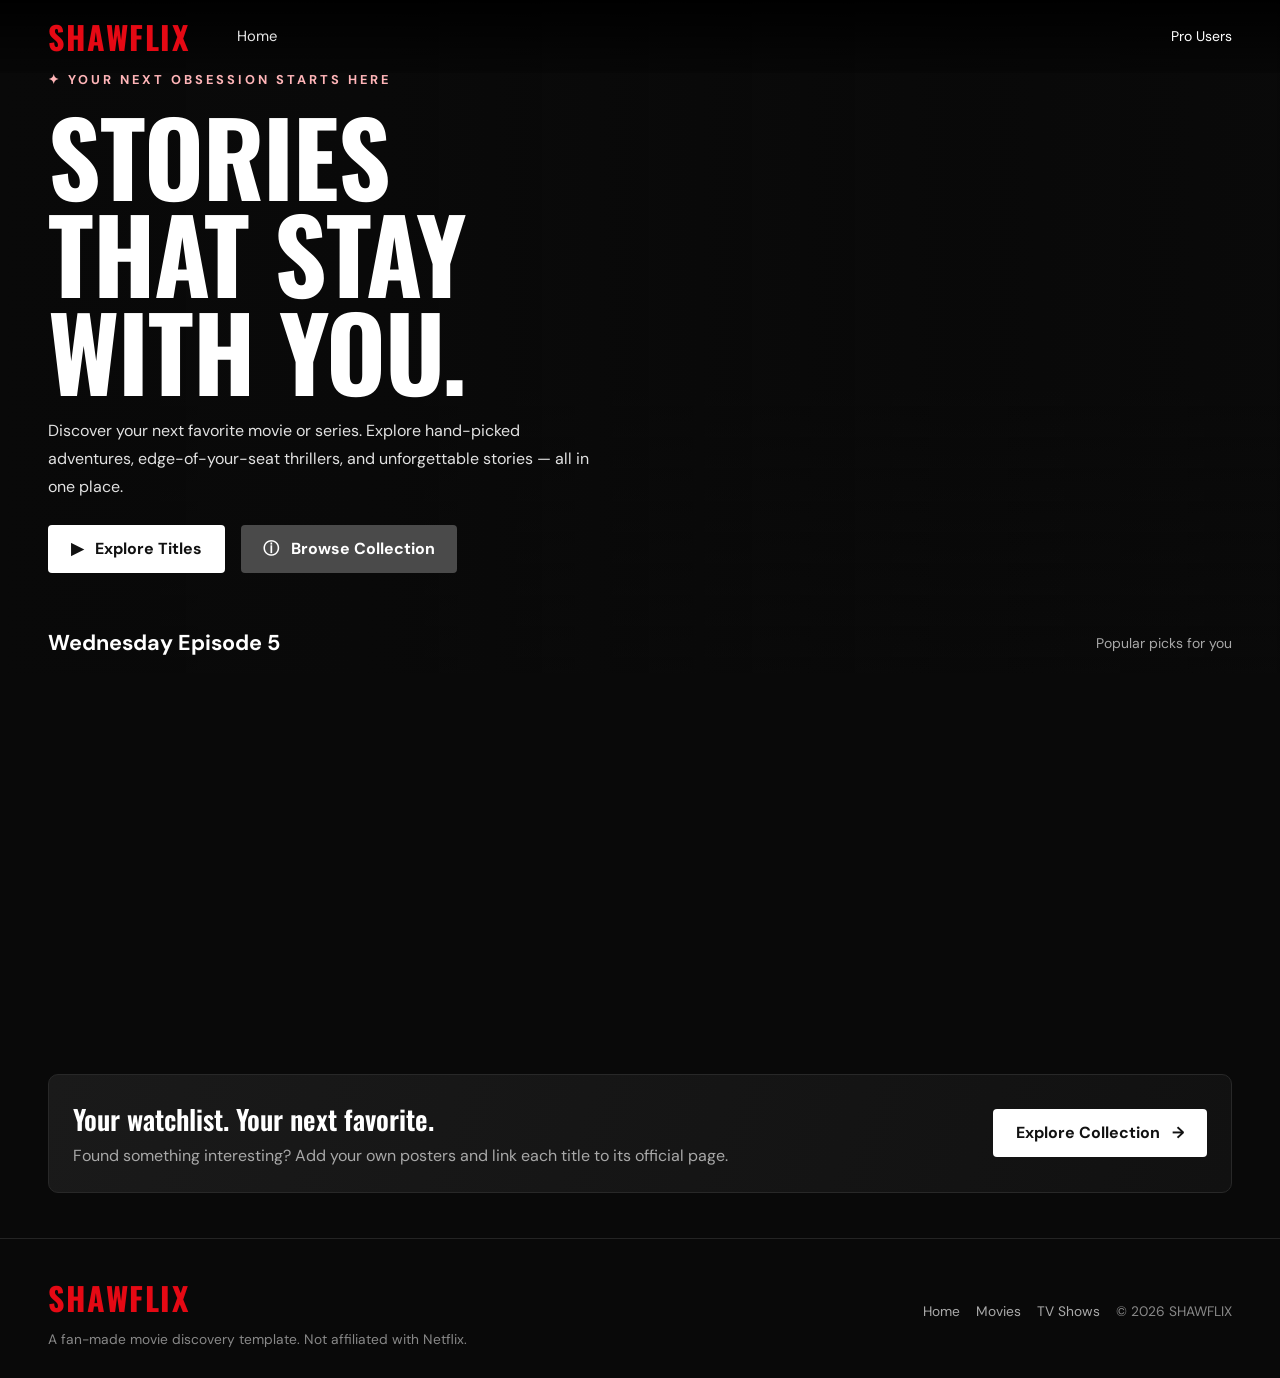
<file: wdnsdyS1/ep/5.html>
<!doctype html>
<html lang="en">
<head>
  <meta charset="utf-8">
  <meta name="viewport" content="width=device-width, initial-scale=1">
  <meta name="description" content="A cinematic, responsive movie and TV show discovery page.">
  <title>SHAWFLIX — Movies & Shows</title>
  <link href="https://cdn.jsdelivr.net/npm/bootstrap@5.3.3/dist/css/bootstrap.min.css" rel="stylesheet">
  <link href="https://fonts.googleapis.com/css2?family=DM+Sans:wght@400;500;600;700&family=Oswald:wght@500;600;700&display=swap" rel="stylesheet">
<link rel="stylesheet" href="styles.css">
</head>
<body>
  <nav class="navbar navbar-expand-lg navbar-dark fixed-top">
    <div class="container-fluid px-3 px-lg-5">
      <a class="navbar-brand brand" href="https://shawnetwork.github.io/shawflix/">SHAWFLIX</a>
      <button class="navbar-toggler" type="button" data-bs-toggle="collapse" data-bs-target="#mainNav" aria-controls="mainNav" aria-expanded="false" aria-label="Toggle navigation"><span class="navbar-toggler-icon"></span></button>
      <div class="collapse navbar-collapse" id="mainNav">
        <ul class="navbar-nav ms-lg-4 me-auto mb-2 mb-lg-0">
          <li class="nav-item"><a class="nav-link active" href="https://shawnetwork.github.io/shawflix/">Home</a></li>
          <!-- <li class="nav-item"><a class="nav-link" href="#trending">Trending</a></li>
          <li class="nav-item"><a class="nav-link" href="#movies">Movies</a></li>
          <li class="nav-item"><a class="nav-link" href="#shows">TV Shows</a></li> -->
        </ul>
        <div class="d-flex align-items-center gap-3 mt-2 mt-lg-0">
          <!-- <label class="visually-hidden" for="searchInput">Search movies and shows</label> -->
          <!-- <input id="searchInput" class="search-box" type="search" placeholder="Search titles..." autocomplete="off"> -->
          <a href="#"><span class="small d-none d-sm-inline">Pro Users</span></a>
        </div>
      </div>
    </div>
  </nav>

  <header class="hero" id="home">
    <div class="container-fluid px-4 px-lg-5">
      <div class="hero-content">
        <div class="eyebrow">✦ Your next obsession starts here</div>
        <h1>Stories<br>that stay<br>with you.</h1>
        <p>Discover your next favorite movie or series. Explore hand-picked adventures, edge-of-your-seat thrillers, and unforgettable stories — all in one place.</p>
        <div class="d-flex flex-wrap gap-3 mt-4">
          <a class="btn btn-watch" href="#trending"><span aria-hidden="true">▶</span> &nbsp; Explore Titles</a>
          <a class="btn btn-info-soft" href="#movies"><span aria-hidden="true">ⓘ</span> &nbsp; Browse Collection</a>
        </div>
      </div>
    </div>
  </header>

  <main class="container-fluid px-3 px-lg-5">
    <section class="section-row" id="trending">
      <div class="section-heading"><h2>Wednesday Episode 5</h2><small>Popular picks for you</small></div>
        <!-- TEMPLATE: replace image src, title, details, and href for each card. -->
        <center>
          <iframe width="640" height="360" frameborder="0" src="https://mega.nz/embed/bwoGnaCC#AnQbLnudndCCIQCjceqYcW2pJB9HCg2tZpHLnuhRxPc" allowfullscreen ></iframe>
        </center>
      </div>
    </section>

    <!-- <section class="section-row" id="movies"> -->
      <!-- <div class="section-heading"><h2>🎬 Movies Worth Your Time</h2><small>Big-screen energy</small></div> -->
      <!-- <div class="section-heading"><h2>🎬 Movies Worth Your Time</h2><small>Big-screen energy Upcoming..</small></div> -->

      <!-- <div class="poster-grid">
        <a class="movie-card" href="https://example.com" target="_blank" rel="noopener noreferrer" aria-label="Open Midnight Run in a new tab"><img src="https://images.unsplash.com/photo-1485846234645-a62644f84728?auto=format&fit=crop&w=600&q=80" alt="Cinema screen and audience" loading="lazy"><div class="card-overlay"><strong>Midnight Run</strong><span>Action · 2h 08m</span></div></a>
        <a class="movie-card" href="https://example.com" target="_blank" rel="noopener noreferrer" aria-label="Open Blue Echo in a new tab"><img src="https://images.unsplash.com/photo-1518837695005-2083093ee35b?auto=format&fit=crop&w=600&q=80" alt="Deep blue ocean waves" loading="lazy"><div class="card-overlay"><strong>Blue Echo</strong><span>Drama · 1h 54m</span></div></a>
        <a class="movie-card" href="https://example.com" target="_blank" rel="noopener noreferrer" aria-label="Open Afterglow in a new tab"><img src="https://images.unsplash.com/photo-1500534314209-a25ddb2bd429?auto=format&fit=crop&w=600&q=80" alt="Sunlit desert landscape" loading="lazy"><div class="card-overlay"><strong>Afterglow</strong><span>Romance · 1h 49m</span></div></a>
        <a class="movie-card" href="https://example.com" target="_blank" rel="noopener noreferrer" aria-label="Open Dark Matter in a new tab"><img src="https://images.unsplash.com/photo-1462331940025-496dfbfc7564?auto=format&fit=crop&w=600&q=80" alt="Colorful nebula in deep space" loading="lazy"><div class="card-overlay"><strong>Dark Matter</strong><span>Sci-Fi · 2h 12m</span></div></a>
        <a class="movie-card" href="https://example.com" target="_blank" rel="noopener noreferrer" aria-label="Open The Climb in a new tab"><img src="https://images.unsplash.com/photo-1464822759023-fed622ff2c3b?auto=format&fit=crop&w=600&q=80" alt="Mountain peaks beneath the clouds" loading="lazy"><div class="card-overlay"><strong>The Climb</strong><span>Adventure · 1h 58m</span></div></a>
        <a class="movie-card" href="https://example.com" target="_blank" rel="noopener noreferrer" aria-label="Open Last Light in a new tab"><img src="https://images.unsplash.com/photo-1500534623283-312aade485b7?auto=format&fit=crop&w=600&q=80" alt="Quiet scenic wilderness" loading="lazy"><div class="card-overlay"><strong>Last Light</strong><span>Mystery · 1h 46m</span></div></a>
      </div> -->
    <!-- </section> -->

    <!-- <section class="section-row" id="shows"> -->
      <!-- <div class="section-heading"><h2>📺 Binge-Worthy Series</h2><small>One more episode?</small></div> -->
      <!-- <div class="section-heading"><h2>📺 Binge-Worthy Series</h2><small>One more episode Upcoming?</small></div> -->
      <!-- <div class="poster-grid">
        <a class="movie-card" href="https://example.com" target="_blank" rel="noopener noreferrer" aria-label="Open The Divide in a new tab"><img src="https://images.unsplash.com/photo-1511497584788-876760111969?auto=format&fit=crop&w=600&q=80" alt="Dark forest with sunbeams" loading="lazy"><div class="card-overlay"><strong>The Divide</strong><span>Thriller · 3 Seasons</span></div></a>
        <a class="movie-card" href="https://example.com" target="_blank" rel="noopener noreferrer" aria-label="Open Parallel Lives in a new tab"><img src="https://images.unsplash.com/photo-1519681393784-d120267933ba?auto=format&fit=crop&w=600&q=80" alt="Mountain beneath a starry sky" loading="lazy"><div class="card-overlay"><strong>Parallel Lives</strong><span>Drama · 2 Seasons</span></div></a>
        <a class="movie-card" href="https://example.com" target="_blank" rel="noopener noreferrer" aria-label="Open Northbound in a new tab"><img src="https://images.unsplash.com/photo-1464278533981-50106e6176b1?auto=format&fit=crop&w=600&q=80" alt="Snowy mountain wilderness" loading="lazy"><div class="card-overlay"><strong>Northbound</strong><span>Adventure · 1 Season</span></div></a>
        <a class="movie-card" href="https://example.com" target="_blank" rel="noopener noreferrer" aria-label="Open City of Ghosts in a new tab"><img src="https://images.unsplash.com/photo-1519608487953-e999c86e7455?auto=format&fit=crop&w=600&q=80" alt="Night sky and city lights" loading="lazy"><div class="card-overlay"><strong>City of Ghosts</strong><span>Mystery · 4 Seasons</span></div></a>
        <a class="movie-card" href="https://example.com" target="_blank" rel="noopener noreferrer" aria-label="Open Wild Earth in a new tab"><img src="https://images.unsplash.com/photo-1470252649378-9c29740c9fa8?auto=format&fit=crop&w=600&q=80" alt="Golden morning across a field" loading="lazy"><div class="card-overlay"><strong>Wild Earth</strong><span>Documentary · 2 Seasons</span></div></a>
        <a class="movie-card" href="https://example.com" target="_blank" rel="noopener noreferrer" aria-label="Open Signal Zero in a new tab"><img src="https://images.unsplash.com/photo-1534796636912-3b95b3ab5986?auto=format&fit=crop&w=600&q=80" alt="Stars and distant galaxies" loading="lazy"><div class="card-overlay"><strong>Signal Zero</strong><span>Sci-Fi · 2 Seasons</span></div></a>
      </div> -->
    <!-- </section> -->

    <section class="feature-strip">
      <div><h3>Your watchlist. Your next favorite.</h3><p>Found something interesting? Add your own posters and link each title to its official page.</p></div>
      <a class="btn btn-watch flex-shrink-0" href="#trending">Explore Collection &nbsp; →</a>
    </section>
  </main>

  <footer class="footer">
    <div class="container-fluid px-4 px-lg-5">
      <div class="row g-3 align-items-center">
        <div class="col-md"><span class="brand">SHAWFLIX</span><p class="mt-2 mb-0">A fan-made movie discovery template. Not affiliated with Netflix.</p></div>
        <div class="col-md-auto d-flex flex-wrap gap-3"><a href="https://shawnetwork.github.io/shawflix/">Home</a>
          <a href="#movies">Movies</a><a href="#shows">TV Shows</a></div>
        <div class="col-md-auto text-md-end">© <span id="year"></span> SHAWFLIX</div>
      </div>
    </div>
  </footer>
  <script src="https://cdn.jsdelivr.net/npm/bootstrap@5.3.3/dist/js/bootstrap.bundle.min.js"></script>
  <script>
    document.getElementById('year').textContent = new Date().getFullYear();

    // Search filters poster cards by their visible title and details.
    const searchInput = document.getElementById('searchInput');
    const cards = [...document.querySelectorAll('.movie-card')];
    searchInput.addEventListener('input', () => {
      const term = searchInput.value.trim().toLowerCase();
      cards.forEach(card => {
        const text = card.innerText.toLowerCase() + ' ' + (card.getAttribute('aria-label') || '').toLowerCase();
        card.style.display = text.includes(term) ? '' : 'none';
      });
      document.querySelectorAll('.section-row').forEach(section => {
        const visible = [...section.querySelectorAll('.movie-card')].some(card => card.style.display !== 'none');
        section.style.display = visible ? '' : 'none';
      });
    });
  </script>
</body>
</html>
</file>
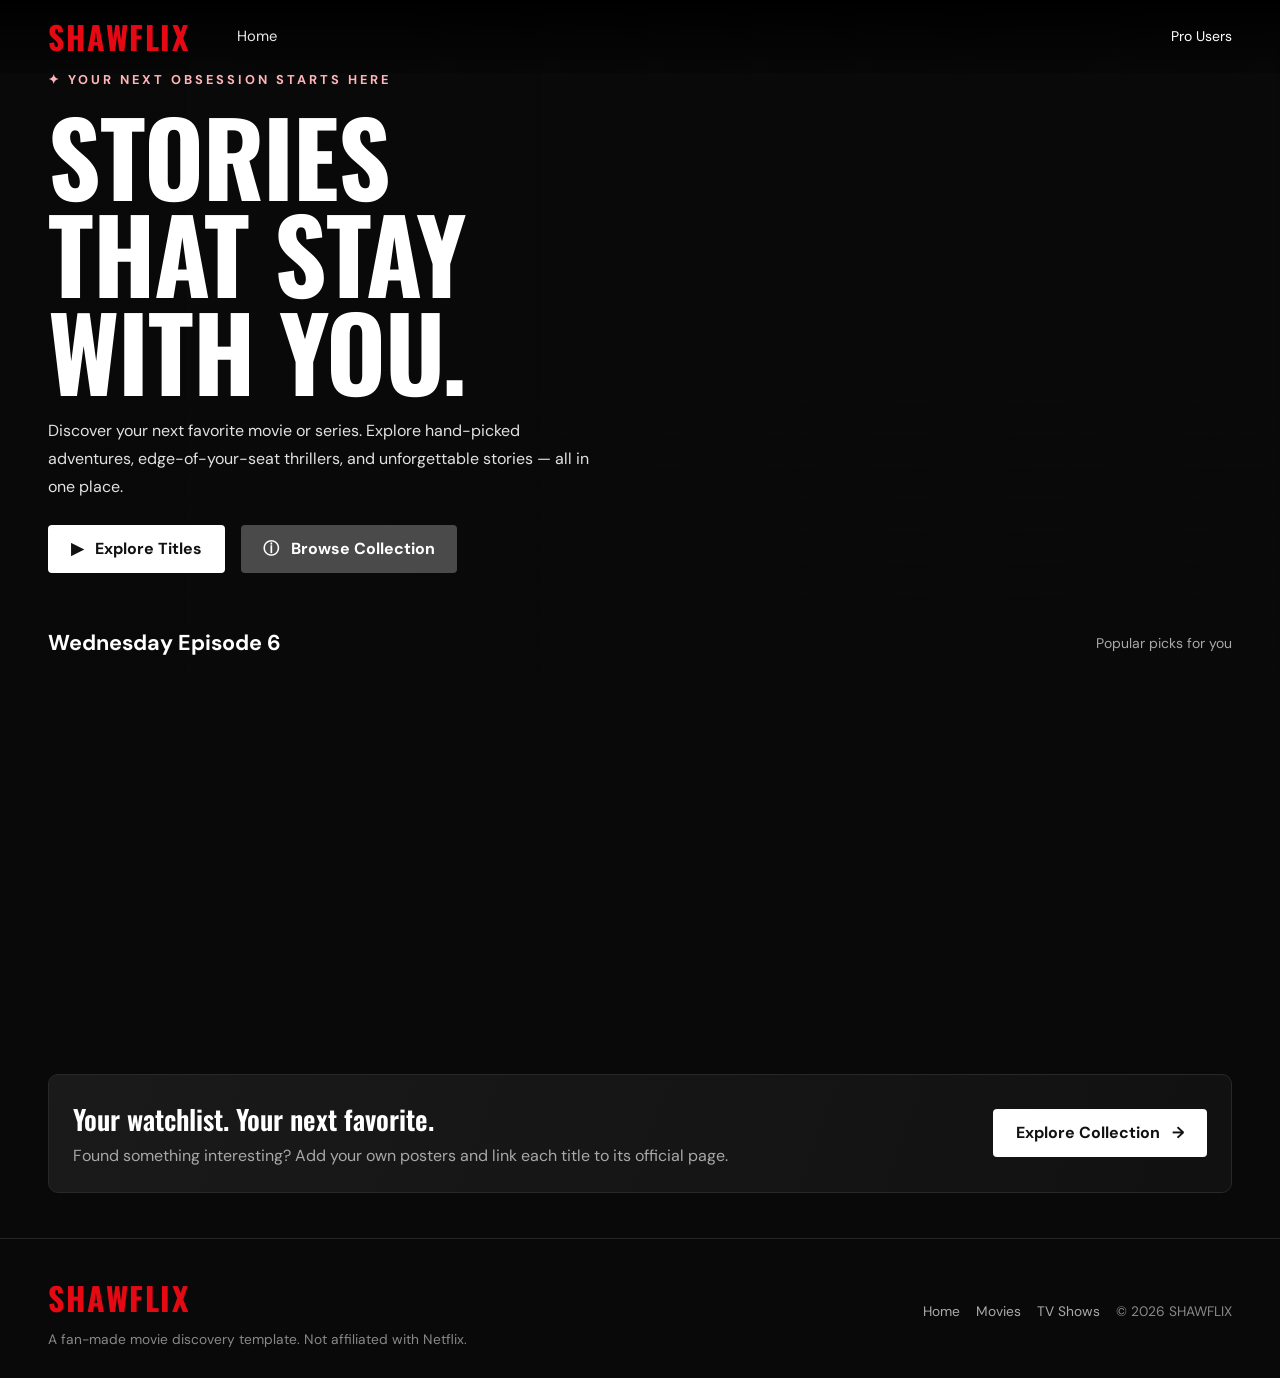
<file: wdnsdyS1/ep/6.html>
<!doctype html>
<html lang="en">
<head>
  <meta charset="utf-8">
  <meta name="viewport" content="width=device-width, initial-scale=1">
  <meta name="description" content="A cinematic, responsive movie and TV show discovery page.">
  <title>SHAWFLIX — Movies & Shows</title>
  <link href="https://cdn.jsdelivr.net/npm/bootstrap@5.3.3/dist/css/bootstrap.min.css" rel="stylesheet">
  <link href="https://fonts.googleapis.com/css2?family=DM+Sans:wght@400;500;600;700&family=Oswald:wght@500;600;700&display=swap" rel="stylesheet">
<link rel="stylesheet" href="styles.css">
</head>
<body>
  <nav class="navbar navbar-expand-lg navbar-dark fixed-top">
    <div class="container-fluid px-3 px-lg-5">
      <a class="navbar-brand brand" href="https://shawnetwork.github.io/shawflix/">SHAWFLIX</a>
      <button class="navbar-toggler" type="button" data-bs-toggle="collapse" data-bs-target="#mainNav" aria-controls="mainNav" aria-expanded="false" aria-label="Toggle navigation"><span class="navbar-toggler-icon"></span></button>
      <div class="collapse navbar-collapse" id="mainNav">
        <ul class="navbar-nav ms-lg-4 me-auto mb-2 mb-lg-0">
          <li class="nav-item"><a class="nav-link active" href="https://shawnetwork.github.io/shawflix/">Home</a></li>
          <!-- <li class="nav-item"><a class="nav-link" href="#trending">Trending</a></li>
          <li class="nav-item"><a class="nav-link" href="#movies">Movies</a></li>
          <li class="nav-item"><a class="nav-link" href="#shows">TV Shows</a></li> -->
        </ul>
        <div class="d-flex align-items-center gap-3 mt-2 mt-lg-0">
          <!-- <label class="visually-hidden" for="searchInput">Search movies and shows</label> -->
          <!-- <input id="searchInput" class="search-box" type="search" placeholder="Search titles..." autocomplete="off"> -->
          <a href="#"><span class="small d-none d-sm-inline">Pro Users</span></a>
        </div>
      </div>
    </div>
  </nav>

  <header class="hero" id="home">
    <div class="container-fluid px-4 px-lg-5">
      <div class="hero-content">
        <div class="eyebrow">✦ Your next obsession starts here</div>
        <h1>Stories<br>that stay<br>with you.</h1>
        <p>Discover your next favorite movie or series. Explore hand-picked adventures, edge-of-your-seat thrillers, and unforgettable stories — all in one place.</p>
        <div class="d-flex flex-wrap gap-3 mt-4">
          <a class="btn btn-watch" href="#trending"><span aria-hidden="true">▶</span> &nbsp; Explore Titles</a>
          <a class="btn btn-info-soft" href="#movies"><span aria-hidden="true">ⓘ</span> &nbsp; Browse Collection</a>
        </div>
      </div>
    </div>
  </header>

  <main class="container-fluid px-3 px-lg-5">
    <section class="section-row" id="trending">
      <div class="section-heading"><h2>Wednesday Episode 6</h2><small>Popular picks for you</small></div>
        <!-- TEMPLATE: replace image src, title, details, and href for each card. -->
        <center>
          <iframe width="640" height="360" frameborder="0" src="https://mega.nz/embed/CswURJyK#Y06WxMl6mTlp1YDyEyRIgZv13gjbJ1gQqlGFT-FJ5aY" allowfullscreen ></iframe>
        </center>
      </div>
    </section>

    <!-- <section class="section-row" id="movies"> -->
      <!-- <div class="section-heading"><h2>🎬 Movies Worth Your Time</h2><small>Big-screen energy</small></div> -->
      <!-- <div class="section-heading"><h2>🎬 Movies Worth Your Time</h2><small>Big-screen energy Upcoming..</small></div> -->

      <!-- <div class="poster-grid">
        <a class="movie-card" href="https://example.com" target="_blank" rel="noopener noreferrer" aria-label="Open Midnight Run in a new tab"><img src="https://images.unsplash.com/photo-1485846234645-a62644f84728?auto=format&fit=crop&w=600&q=80" alt="Cinema screen and audience" loading="lazy"><div class="card-overlay"><strong>Midnight Run</strong><span>Action · 2h 08m</span></div></a>
        <a class="movie-card" href="https://example.com" target="_blank" rel="noopener noreferrer" aria-label="Open Blue Echo in a new tab"><img src="https://images.unsplash.com/photo-1518837695005-2083093ee35b?auto=format&fit=crop&w=600&q=80" alt="Deep blue ocean waves" loading="lazy"><div class="card-overlay"><strong>Blue Echo</strong><span>Drama · 1h 54m</span></div></a>
        <a class="movie-card" href="https://example.com" target="_blank" rel="noopener noreferrer" aria-label="Open Afterglow in a new tab"><img src="https://images.unsplash.com/photo-1500534314209-a25ddb2bd429?auto=format&fit=crop&w=600&q=80" alt="Sunlit desert landscape" loading="lazy"><div class="card-overlay"><strong>Afterglow</strong><span>Romance · 1h 49m</span></div></a>
        <a class="movie-card" href="https://example.com" target="_blank" rel="noopener noreferrer" aria-label="Open Dark Matter in a new tab"><img src="https://images.unsplash.com/photo-1462331940025-496dfbfc7564?auto=format&fit=crop&w=600&q=80" alt="Colorful nebula in deep space" loading="lazy"><div class="card-overlay"><strong>Dark Matter</strong><span>Sci-Fi · 2h 12m</span></div></a>
        <a class="movie-card" href="https://example.com" target="_blank" rel="noopener noreferrer" aria-label="Open The Climb in a new tab"><img src="https://images.unsplash.com/photo-1464822759023-fed622ff2c3b?auto=format&fit=crop&w=600&q=80" alt="Mountain peaks beneath the clouds" loading="lazy"><div class="card-overlay"><strong>The Climb</strong><span>Adventure · 1h 58m</span></div></a>
        <a class="movie-card" href="https://example.com" target="_blank" rel="noopener noreferrer" aria-label="Open Last Light in a new tab"><img src="https://images.unsplash.com/photo-1500534623283-312aade485b7?auto=format&fit=crop&w=600&q=80" alt="Quiet scenic wilderness" loading="lazy"><div class="card-overlay"><strong>Last Light</strong><span>Mystery · 1h 46m</span></div></a>
      </div> -->
    <!-- </section> -->

    <!-- <section class="section-row" id="shows"> -->
      <!-- <div class="section-heading"><h2>📺 Binge-Worthy Series</h2><small>One more episode?</small></div> -->
      <!-- <div class="section-heading"><h2>📺 Binge-Worthy Series</h2><small>One more episode Upcoming?</small></div> -->
      <!-- <div class="poster-grid">
        <a class="movie-card" href="https://example.com" target="_blank" rel="noopener noreferrer" aria-label="Open The Divide in a new tab"><img src="https://images.unsplash.com/photo-1511497584788-876760111969?auto=format&fit=crop&w=600&q=80" alt="Dark forest with sunbeams" loading="lazy"><div class="card-overlay"><strong>The Divide</strong><span>Thriller · 3 Seasons</span></div></a>
        <a class="movie-card" href="https://example.com" target="_blank" rel="noopener noreferrer" aria-label="Open Parallel Lives in a new tab"><img src="https://images.unsplash.com/photo-1519681393784-d120267933ba?auto=format&fit=crop&w=600&q=80" alt="Mountain beneath a starry sky" loading="lazy"><div class="card-overlay"><strong>Parallel Lives</strong><span>Drama · 2 Seasons</span></div></a>
        <a class="movie-card" href="https://example.com" target="_blank" rel="noopener noreferrer" aria-label="Open Northbound in a new tab"><img src="https://images.unsplash.com/photo-1464278533981-50106e6176b1?auto=format&fit=crop&w=600&q=80" alt="Snowy mountain wilderness" loading="lazy"><div class="card-overlay"><strong>Northbound</strong><span>Adventure · 1 Season</span></div></a>
        <a class="movie-card" href="https://example.com" target="_blank" rel="noopener noreferrer" aria-label="Open City of Ghosts in a new tab"><img src="https://images.unsplash.com/photo-1519608487953-e999c86e7455?auto=format&fit=crop&w=600&q=80" alt="Night sky and city lights" loading="lazy"><div class="card-overlay"><strong>City of Ghosts</strong><span>Mystery · 4 Seasons</span></div></a>
        <a class="movie-card" href="https://example.com" target="_blank" rel="noopener noreferrer" aria-label="Open Wild Earth in a new tab"><img src="https://images.unsplash.com/photo-1470252649378-9c29740c9fa8?auto=format&fit=crop&w=600&q=80" alt="Golden morning across a field" loading="lazy"><div class="card-overlay"><strong>Wild Earth</strong><span>Documentary · 2 Seasons</span></div></a>
        <a class="movie-card" href="https://example.com" target="_blank" rel="noopener noreferrer" aria-label="Open Signal Zero in a new tab"><img src="https://images.unsplash.com/photo-1534796636912-3b95b3ab5986?auto=format&fit=crop&w=600&q=80" alt="Stars and distant galaxies" loading="lazy"><div class="card-overlay"><strong>Signal Zero</strong><span>Sci-Fi · 2 Seasons</span></div></a>
      </div> -->
    <!-- </section> -->

    <section class="feature-strip">
      <div><h3>Your watchlist. Your next favorite.</h3><p>Found something interesting? Add your own posters and link each title to its official page.</p></div>
      <a class="btn btn-watch flex-shrink-0" href="#trending">Explore Collection &nbsp; →</a>
    </section>
  </main>

  <footer class="footer">
    <div class="container-fluid px-4 px-lg-5">
      <div class="row g-3 align-items-center">
        <div class="col-md"><span class="brand">SHAWFLIX</span><p class="mt-2 mb-0">A fan-made movie discovery template. Not affiliated with Netflix.</p></div>
        <div class="col-md-auto d-flex flex-wrap gap-3"><a href="https://shawnetwork.github.io/shawflix/">Home</a>
          <a href="#movies">Movies</a><a href="#shows">TV Shows</a></div>
        <div class="col-md-auto text-md-end">© <span id="year"></span> SHAWFLIX</div>
      </div>
    </div>
  </footer>
  <script src="https://cdn.jsdelivr.net/npm/bootstrap@5.3.3/dist/js/bootstrap.bundle.min.js"></script>
  <script>
    document.getElementById('year').textContent = new Date().getFullYear();

    // Search filters poster cards by their visible title and details.
    const searchInput = document.getElementById('searchInput');
    const cards = [...document.querySelectorAll('.movie-card')];
    searchInput.addEventListener('input', () => {
      const term = searchInput.value.trim().toLowerCase();
      cards.forEach(card => {
        const text = card.innerText.toLowerCase() + ' ' + (card.getAttribute('aria-label') || '').toLowerCase();
        card.style.display = text.includes(term) ? '' : 'none';
      });
      document.querySelectorAll('.section-row').forEach(section => {
        const visible = [...section.querySelectorAll('.movie-card')].some(card => card.style.display !== 'none');
        section.style.display = visible ? '' : 'none';
      });
    });
  </script>
</body>
</html>
</file>
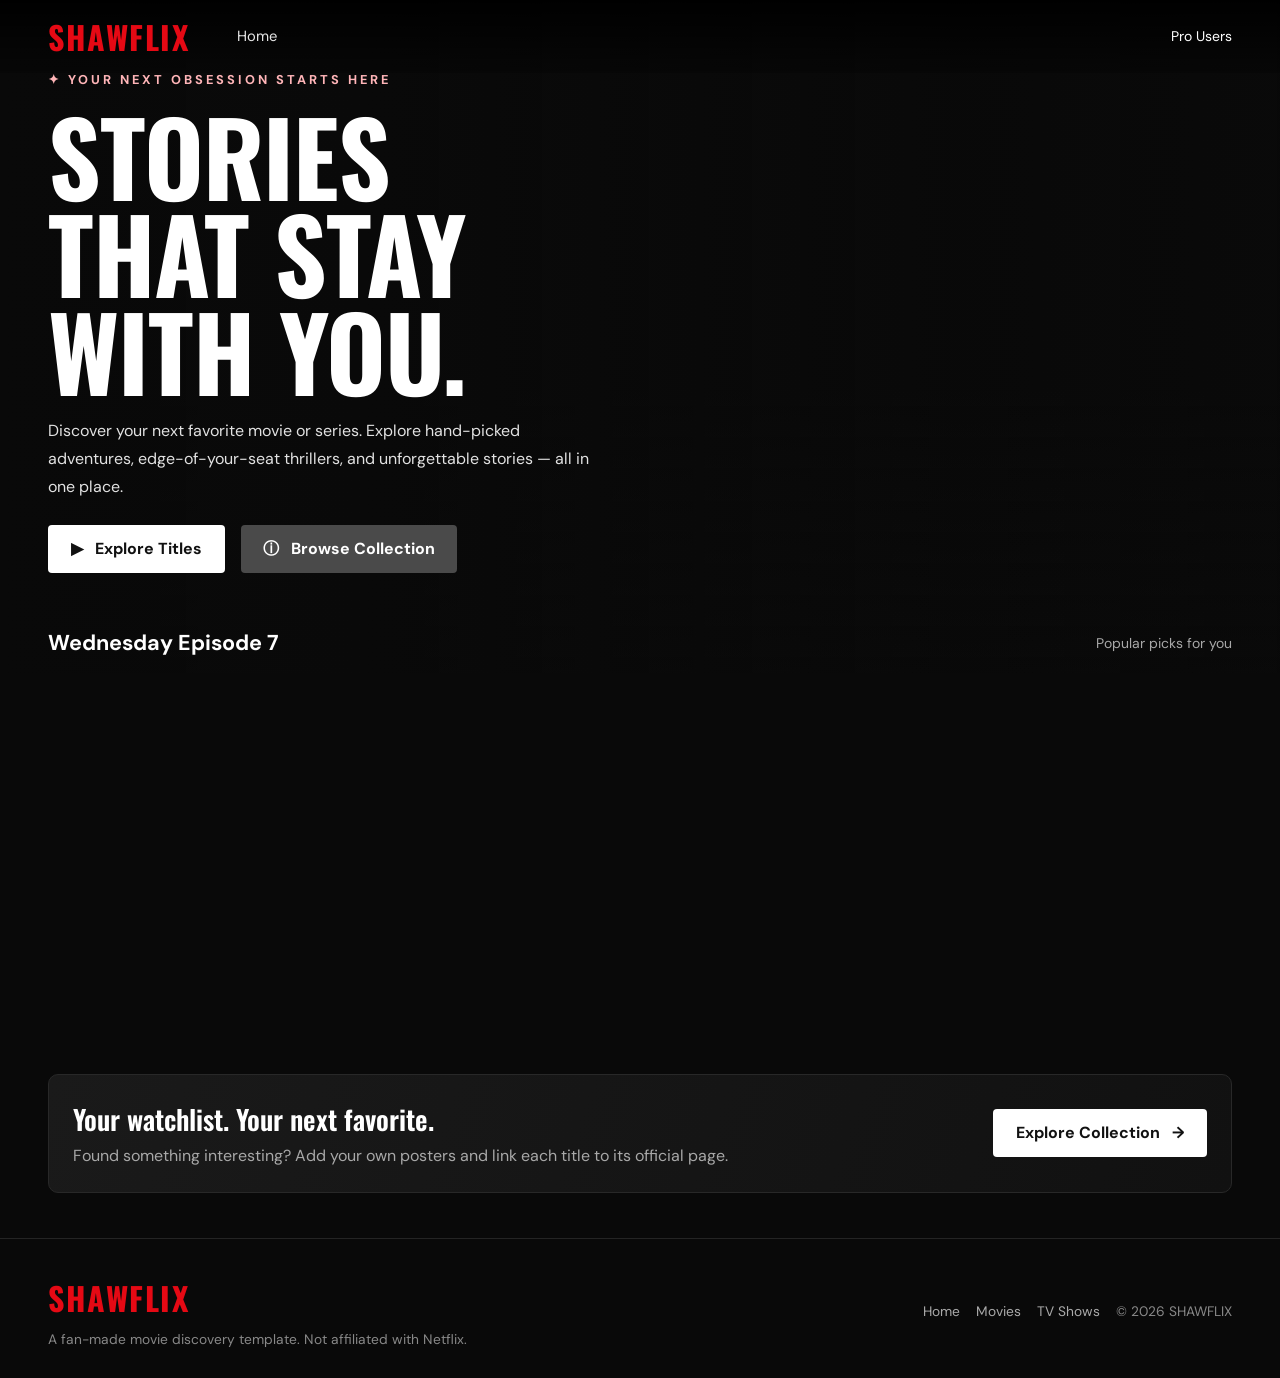
<file: wdnsdyS1/ep/7.html>
<!doctype html>
<html lang="en">
<head>
  <meta charset="utf-8">
  <meta name="viewport" content="width=device-width, initial-scale=1">
  <meta name="description" content="A cinematic, responsive movie and TV show discovery page.">
  <title>SHAWFLIX — Movies & Shows</title>
  <link href="https://cdn.jsdelivr.net/npm/bootstrap@5.3.3/dist/css/bootstrap.min.css" rel="stylesheet">
  <link href="https://fonts.googleapis.com/css2?family=DM+Sans:wght@400;500;600;700&family=Oswald:wght@500;600;700&display=swap" rel="stylesheet">
<link rel="stylesheet" href="styles.css">
</head>
<body>
  <nav class="navbar navbar-expand-lg navbar-dark fixed-top">
    <div class="container-fluid px-3 px-lg-5">
      <a class="navbar-brand brand" href="https://shawnetwork.github.io/shawflix/">SHAWFLIX</a>
      <button class="navbar-toggler" type="button" data-bs-toggle="collapse" data-bs-target="#mainNav" aria-controls="mainNav" aria-expanded="false" aria-label="Toggle navigation"><span class="navbar-toggler-icon"></span></button>
      <div class="collapse navbar-collapse" id="mainNav">
        <ul class="navbar-nav ms-lg-4 me-auto mb-2 mb-lg-0">
          <li class="nav-item"><a class="nav-link active" href="https://shawnetwork.github.io/shawflix/">Home</a></li>
          <!-- <li class="nav-item"><a class="nav-link" href="#trending">Trending</a></li>
          <li class="nav-item"><a class="nav-link" href="#movies">Movies</a></li>
          <li class="nav-item"><a class="nav-link" href="#shows">TV Shows</a></li> -->
        </ul>
        <div class="d-flex align-items-center gap-3 mt-2 mt-lg-0">
          <!-- <label class="visually-hidden" for="searchInput">Search movies and shows</label> -->
          <!-- <input id="searchInput" class="search-box" type="search" placeholder="Search titles..." autocomplete="off"> -->
          <a href="#"><span class="small d-none d-sm-inline">Pro Users</span></a>
        </div>
      </div>
    </div>
  </nav>

  <header class="hero" id="home">
    <div class="container-fluid px-4 px-lg-5">
      <div class="hero-content">
        <div class="eyebrow">✦ Your next obsession starts here</div>
        <h1>Stories<br>that stay<br>with you.</h1>
        <p>Discover your next favorite movie or series. Explore hand-picked adventures, edge-of-your-seat thrillers, and unforgettable stories — all in one place.</p>
        <div class="d-flex flex-wrap gap-3 mt-4">
          <a class="btn btn-watch" href="#trending"><span aria-hidden="true">▶</span> &nbsp; Explore Titles</a>
          <a class="btn btn-info-soft" href="#movies"><span aria-hidden="true">ⓘ</span> &nbsp; Browse Collection</a>
        </div>
      </div>
    </div>
  </header>

  <main class="container-fluid px-3 px-lg-5">
    <section class="section-row" id="trending">
      <div class="section-heading"><h2>Wednesday Episode 7</h2><small>Popular picks for you</small></div>
        <!-- TEMPLATE: replace image src, title, details, and href for each card. -->
        <center>
<iframe width="640" height="360" frameborder="0" src="https://mega.nz/embed/3tJnUIAC#MF9QjZRXaLdGKUWRAZ8QFRuXFT31YVn9z4oRxDxwtAQ" allowfullscreen ></iframe>
        </center>
      </div>
    </section>

    <!-- <section class="section-row" id="movies"> -->
      <!-- <div class="section-heading"><h2>🎬 Movies Worth Your Time</h2><small>Big-screen energy</small></div> -->
      <!-- <div class="section-heading"><h2>🎬 Movies Worth Your Time</h2><small>Big-screen energy Upcoming..</small></div> -->

      <!-- <div class="poster-grid">
        <a class="movie-card" href="https://example.com" target="_blank" rel="noopener noreferrer" aria-label="Open Midnight Run in a new tab"><img src="https://images.unsplash.com/photo-1485846234645-a62644f84728?auto=format&fit=crop&w=600&q=80" alt="Cinema screen and audience" loading="lazy"><div class="card-overlay"><strong>Midnight Run</strong><span>Action · 2h 08m</span></div></a>
        <a class="movie-card" href="https://example.com" target="_blank" rel="noopener noreferrer" aria-label="Open Blue Echo in a new tab"><img src="https://images.unsplash.com/photo-1518837695005-2083093ee35b?auto=format&fit=crop&w=600&q=80" alt="Deep blue ocean waves" loading="lazy"><div class="card-overlay"><strong>Blue Echo</strong><span>Drama · 1h 54m</span></div></a>
        <a class="movie-card" href="https://example.com" target="_blank" rel="noopener noreferrer" aria-label="Open Afterglow in a new tab"><img src="https://images.unsplash.com/photo-1500534314209-a25ddb2bd429?auto=format&fit=crop&w=600&q=80" alt="Sunlit desert landscape" loading="lazy"><div class="card-overlay"><strong>Afterglow</strong><span>Romance · 1h 49m</span></div></a>
        <a class="movie-card" href="https://example.com" target="_blank" rel="noopener noreferrer" aria-label="Open Dark Matter in a new tab"><img src="https://images.unsplash.com/photo-1462331940025-496dfbfc7564?auto=format&fit=crop&w=600&q=80" alt="Colorful nebula in deep space" loading="lazy"><div class="card-overlay"><strong>Dark Matter</strong><span>Sci-Fi · 2h 12m</span></div></a>
        <a class="movie-card" href="https://example.com" target="_blank" rel="noopener noreferrer" aria-label="Open The Climb in a new tab"><img src="https://images.unsplash.com/photo-1464822759023-fed622ff2c3b?auto=format&fit=crop&w=600&q=80" alt="Mountain peaks beneath the clouds" loading="lazy"><div class="card-overlay"><strong>The Climb</strong><span>Adventure · 1h 58m</span></div></a>
        <a class="movie-card" href="https://example.com" target="_blank" rel="noopener noreferrer" aria-label="Open Last Light in a new tab"><img src="https://images.unsplash.com/photo-1500534623283-312aade485b7?auto=format&fit=crop&w=600&q=80" alt="Quiet scenic wilderness" loading="lazy"><div class="card-overlay"><strong>Last Light</strong><span>Mystery · 1h 46m</span></div></a>
      </div> -->
    <!-- </section> -->

    <!-- <section class="section-row" id="shows"> -->
      <!-- <div class="section-heading"><h2>📺 Binge-Worthy Series</h2><small>One more episode?</small></div> -->
      <!-- <div class="section-heading"><h2>📺 Binge-Worthy Series</h2><small>One more episode Upcoming?</small></div> -->
      <!-- <div class="poster-grid">
        <a class="movie-card" href="https://example.com" target="_blank" rel="noopener noreferrer" aria-label="Open The Divide in a new tab"><img src="https://images.unsplash.com/photo-1511497584788-876760111969?auto=format&fit=crop&w=600&q=80" alt="Dark forest with sunbeams" loading="lazy"><div class="card-overlay"><strong>The Divide</strong><span>Thriller · 3 Seasons</span></div></a>
        <a class="movie-card" href="https://example.com" target="_blank" rel="noopener noreferrer" aria-label="Open Parallel Lives in a new tab"><img src="https://images.unsplash.com/photo-1519681393784-d120267933ba?auto=format&fit=crop&w=600&q=80" alt="Mountain beneath a starry sky" loading="lazy"><div class="card-overlay"><strong>Parallel Lives</strong><span>Drama · 2 Seasons</span></div></a>
        <a class="movie-card" href="https://example.com" target="_blank" rel="noopener noreferrer" aria-label="Open Northbound in a new tab"><img src="https://images.unsplash.com/photo-1464278533981-50106e6176b1?auto=format&fit=crop&w=600&q=80" alt="Snowy mountain wilderness" loading="lazy"><div class="card-overlay"><strong>Northbound</strong><span>Adventure · 1 Season</span></div></a>
        <a class="movie-card" href="https://example.com" target="_blank" rel="noopener noreferrer" aria-label="Open City of Ghosts in a new tab"><img src="https://images.unsplash.com/photo-1519608487953-e999c86e7455?auto=format&fit=crop&w=600&q=80" alt="Night sky and city lights" loading="lazy"><div class="card-overlay"><strong>City of Ghosts</strong><span>Mystery · 4 Seasons</span></div></a>
        <a class="movie-card" href="https://example.com" target="_blank" rel="noopener noreferrer" aria-label="Open Wild Earth in a new tab"><img src="https://images.unsplash.com/photo-1470252649378-9c29740c9fa8?auto=format&fit=crop&w=600&q=80" alt="Golden morning across a field" loading="lazy"><div class="card-overlay"><strong>Wild Earth</strong><span>Documentary · 2 Seasons</span></div></a>
        <a class="movie-card" href="https://example.com" target="_blank" rel="noopener noreferrer" aria-label="Open Signal Zero in a new tab"><img src="https://images.unsplash.com/photo-1534796636912-3b95b3ab5986?auto=format&fit=crop&w=600&q=80" alt="Stars and distant galaxies" loading="lazy"><div class="card-overlay"><strong>Signal Zero</strong><span>Sci-Fi · 2 Seasons</span></div></a>
      </div> -->
    <!-- </section> -->

    <section class="feature-strip">
      <div><h3>Your watchlist. Your next favorite.</h3><p>Found something interesting? Add your own posters and link each title to its official page.</p></div>
      <a class="btn btn-watch flex-shrink-0" href="#trending">Explore Collection &nbsp; →</a>
    </section>
  </main>

  <footer class="footer">
    <div class="container-fluid px-4 px-lg-5">
      <div class="row g-3 align-items-center">
        <div class="col-md"><span class="brand">SHAWFLIX</span><p class="mt-2 mb-0">A fan-made movie discovery template. Not affiliated with Netflix.</p></div>
        <div class="col-md-auto d-flex flex-wrap gap-3"><a href="https://shawnetwork.github.io/shawflix/">Home</a>
          <a href="#movies">Movies</a><a href="#shows">TV Shows</a></div>
        <div class="col-md-auto text-md-end">© <span id="year"></span> SHAWFLIX</div>
      </div>
    </div>
  </footer>
  <script src="https://cdn.jsdelivr.net/npm/bootstrap@5.3.3/dist/js/bootstrap.bundle.min.js"></script>
  <script>
    document.getElementById('year').textContent = new Date().getFullYear();

    // Search filters poster cards by their visible title and details.
    const searchInput = document.getElementById('searchInput');
    const cards = [...document.querySelectorAll('.movie-card')];
    searchInput.addEventListener('input', () => {
      const term = searchInput.value.trim().toLowerCase();
      cards.forEach(card => {
        const text = card.innerText.toLowerCase() + ' ' + (card.getAttribute('aria-label') || '').toLowerCase();
        card.style.display = text.includes(term) ? '' : 'none';
      });
      document.querySelectorAll('.section-row').forEach(section => {
        const visible = [...section.querySelectorAll('.movie-card')].some(card => card.style.display !== 'none');
        section.style.display = visible ? '' : 'none';
      });
    });
  </script>
</body>
</html>
</file>
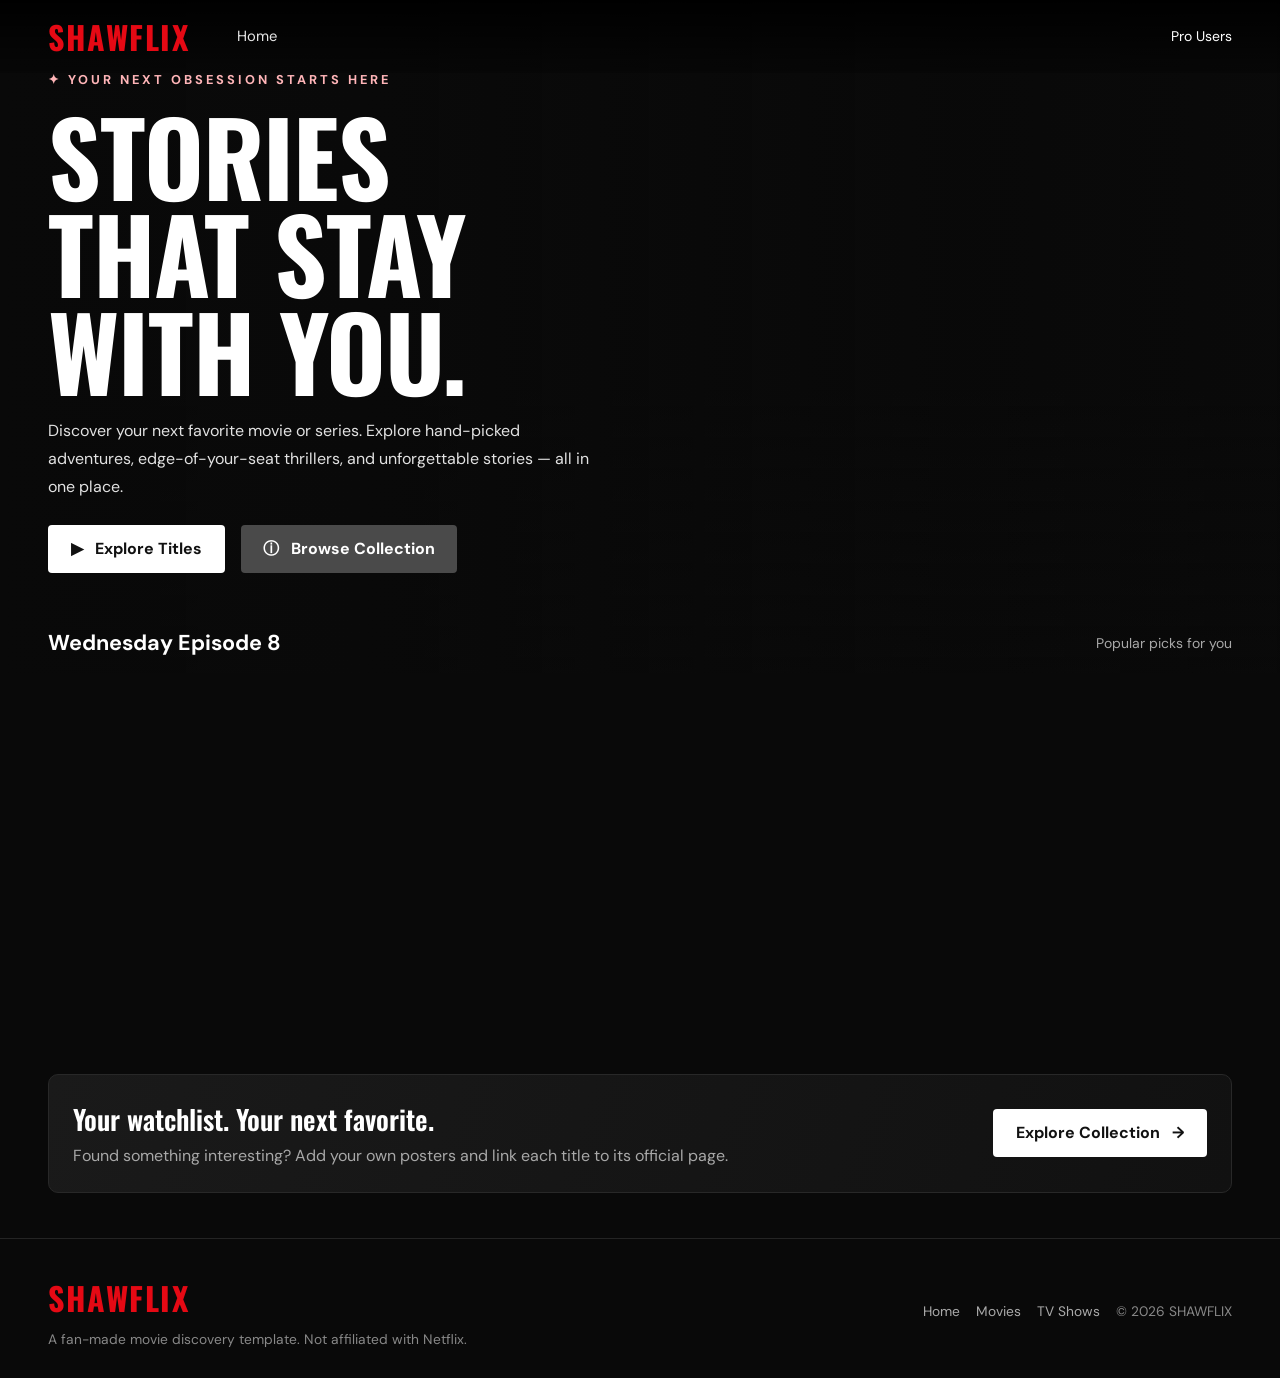
<file: wdnsdyS1/ep/8.html>
<!doctype html>
<html lang="en">
<head>
  <meta charset="utf-8">
  <meta name="viewport" content="width=device-width, initial-scale=1">
  <meta name="description" content="A cinematic, responsive movie and TV show discovery page.">
  <title>SHAWFLIX — Movies & Shows</title>
  <link href="https://cdn.jsdelivr.net/npm/bootstrap@5.3.3/dist/css/bootstrap.min.css" rel="stylesheet">
  <link href="https://fonts.googleapis.com/css2?family=DM+Sans:wght@400;500;600;700&family=Oswald:wght@500;600;700&display=swap" rel="stylesheet">
<link rel="stylesheet" href="styles.css">
</head>
<body>
  <nav class="navbar navbar-expand-lg navbar-dark fixed-top">
    <div class="container-fluid px-3 px-lg-5">
      <a class="navbar-brand brand" href="https://shawnetwork.github.io/shawflix/">SHAWFLIX</a>
      <button class="navbar-toggler" type="button" data-bs-toggle="collapse" data-bs-target="#mainNav" aria-controls="mainNav" aria-expanded="false" aria-label="Toggle navigation"><span class="navbar-toggler-icon"></span></button>
      <div class="collapse navbar-collapse" id="mainNav">
        <ul class="navbar-nav ms-lg-4 me-auto mb-2 mb-lg-0">
          <li class="nav-item"><a class="nav-link active" href="https://shawnetwork.github.io/shawflix/">Home</a></li>
          <!-- <li class="nav-item"><a class="nav-link" href="#trending">Trending</a></li>
          <li class="nav-item"><a class="nav-link" href="#movies">Movies</a></li>
          <li class="nav-item"><a class="nav-link" href="#shows">TV Shows</a></li> -->
        </ul>
        <div class="d-flex align-items-center gap-3 mt-2 mt-lg-0">
          <!-- <label class="visually-hidden" for="searchInput">Search movies and shows</label> -->
          <!-- <input id="searchInput" class="search-box" type="search" placeholder="Search titles..." autocomplete="off"> -->
          <a href="#"><span class="small d-none d-sm-inline">Pro Users</span></a>
        </div>
      </div>
    </div>
  </nav>

  <header class="hero" id="home">
    <div class="container-fluid px-4 px-lg-5">
      <div class="hero-content">
        <div class="eyebrow">✦ Your next obsession starts here</div>
        <h1>Stories<br>that stay<br>with you.</h1>
        <p>Discover your next favorite movie or series. Explore hand-picked adventures, edge-of-your-seat thrillers, and unforgettable stories — all in one place.</p>
        <div class="d-flex flex-wrap gap-3 mt-4">
          <a class="btn btn-watch" href="#trending"><span aria-hidden="true">▶</span> &nbsp; Explore Titles</a>
          <a class="btn btn-info-soft" href="#movies"><span aria-hidden="true">ⓘ</span> &nbsp; Browse Collection</a>
        </div>
      </div>
    </div>
  </header>

  <main class="container-fluid px-3 px-lg-5">
    <section class="section-row" id="trending">
      <div class="section-heading"><h2>Wednesday Episode 8</h2><small>Popular picks for you</small></div>
        <!-- TEMPLATE: replace image src, title, details, and href for each card. -->
        <center>
<iframe width="640" height="360" frameborder="0" src="https://mega.nz/embed/LxARARxZ#sI1ADp4fAplnQMCAdt0ovLWqNfMJv1uI_C3rSyU6USA" allowfullscreen ></iframe>
        </center>
      </div>
    </section>

    <!-- <section class="section-row" id="movies"> -->
      <!-- <div class="section-heading"><h2>🎬 Movies Worth Your Time</h2><small>Big-screen energy</small></div> -->
      <!-- <div class="section-heading"><h2>🎬 Movies Worth Your Time</h2><small>Big-screen energy Upcoming..</small></div> -->

      <!-- <div class="poster-grid">
        <a class="movie-card" href="https://example.com" target="_blank" rel="noopener noreferrer" aria-label="Open Midnight Run in a new tab"><img src="https://images.unsplash.com/photo-1485846234645-a62644f84728?auto=format&fit=crop&w=600&q=80" alt="Cinema screen and audience" loading="lazy"><div class="card-overlay"><strong>Midnight Run</strong><span>Action · 2h 08m</span></div></a>
        <a class="movie-card" href="https://example.com" target="_blank" rel="noopener noreferrer" aria-label="Open Blue Echo in a new tab"><img src="https://images.unsplash.com/photo-1518837695005-2083093ee35b?auto=format&fit=crop&w=600&q=80" alt="Deep blue ocean waves" loading="lazy"><div class="card-overlay"><strong>Blue Echo</strong><span>Drama · 1h 54m</span></div></a>
        <a class="movie-card" href="https://example.com" target="_blank" rel="noopener noreferrer" aria-label="Open Afterglow in a new tab"><img src="https://images.unsplash.com/photo-1500534314209-a25ddb2bd429?auto=format&fit=crop&w=600&q=80" alt="Sunlit desert landscape" loading="lazy"><div class="card-overlay"><strong>Afterglow</strong><span>Romance · 1h 49m</span></div></a>
        <a class="movie-card" href="https://example.com" target="_blank" rel="noopener noreferrer" aria-label="Open Dark Matter in a new tab"><img src="https://images.unsplash.com/photo-1462331940025-496dfbfc7564?auto=format&fit=crop&w=600&q=80" alt="Colorful nebula in deep space" loading="lazy"><div class="card-overlay"><strong>Dark Matter</strong><span>Sci-Fi · 2h 12m</span></div></a>
        <a class="movie-card" href="https://example.com" target="_blank" rel="noopener noreferrer" aria-label="Open The Climb in a new tab"><img src="https://images.unsplash.com/photo-1464822759023-fed622ff2c3b?auto=format&fit=crop&w=600&q=80" alt="Mountain peaks beneath the clouds" loading="lazy"><div class="card-overlay"><strong>The Climb</strong><span>Adventure · 1h 58m</span></div></a>
        <a class="movie-card" href="https://example.com" target="_blank" rel="noopener noreferrer" aria-label="Open Last Light in a new tab"><img src="https://images.unsplash.com/photo-1500534623283-312aade485b7?auto=format&fit=crop&w=600&q=80" alt="Quiet scenic wilderness" loading="lazy"><div class="card-overlay"><strong>Last Light</strong><span>Mystery · 1h 46m</span></div></a>
      </div> -->
    <!-- </section> -->

    <!-- <section class="section-row" id="shows"> -->
      <!-- <div class="section-heading"><h2>📺 Binge-Worthy Series</h2><small>One more episode?</small></div> -->
      <!-- <div class="section-heading"><h2>📺 Binge-Worthy Series</h2><small>One more episode Upcoming?</small></div> -->
      <!-- <div class="poster-grid">
        <a class="movie-card" href="https://example.com" target="_blank" rel="noopener noreferrer" aria-label="Open The Divide in a new tab"><img src="https://images.unsplash.com/photo-1511497584788-876760111969?auto=format&fit=crop&w=600&q=80" alt="Dark forest with sunbeams" loading="lazy"><div class="card-overlay"><strong>The Divide</strong><span>Thriller · 3 Seasons</span></div></a>
        <a class="movie-card" href="https://example.com" target="_blank" rel="noopener noreferrer" aria-label="Open Parallel Lives in a new tab"><img src="https://images.unsplash.com/photo-1519681393784-d120267933ba?auto=format&fit=crop&w=600&q=80" alt="Mountain beneath a starry sky" loading="lazy"><div class="card-overlay"><strong>Parallel Lives</strong><span>Drama · 2 Seasons</span></div></a>
        <a class="movie-card" href="https://example.com" target="_blank" rel="noopener noreferrer" aria-label="Open Northbound in a new tab"><img src="https://images.unsplash.com/photo-1464278533981-50106e6176b1?auto=format&fit=crop&w=600&q=80" alt="Snowy mountain wilderness" loading="lazy"><div class="card-overlay"><strong>Northbound</strong><span>Adventure · 1 Season</span></div></a>
        <a class="movie-card" href="https://example.com" target="_blank" rel="noopener noreferrer" aria-label="Open City of Ghosts in a new tab"><img src="https://images.unsplash.com/photo-1519608487953-e999c86e7455?auto=format&fit=crop&w=600&q=80" alt="Night sky and city lights" loading="lazy"><div class="card-overlay"><strong>City of Ghosts</strong><span>Mystery · 4 Seasons</span></div></a>
        <a class="movie-card" href="https://example.com" target="_blank" rel="noopener noreferrer" aria-label="Open Wild Earth in a new tab"><img src="https://images.unsplash.com/photo-1470252649378-9c29740c9fa8?auto=format&fit=crop&w=600&q=80" alt="Golden morning across a field" loading="lazy"><div class="card-overlay"><strong>Wild Earth</strong><span>Documentary · 2 Seasons</span></div></a>
        <a class="movie-card" href="https://example.com" target="_blank" rel="noopener noreferrer" aria-label="Open Signal Zero in a new tab"><img src="https://images.unsplash.com/photo-1534796636912-3b95b3ab5986?auto=format&fit=crop&w=600&q=80" alt="Stars and distant galaxies" loading="lazy"><div class="card-overlay"><strong>Signal Zero</strong><span>Sci-Fi · 2 Seasons</span></div></a>
      </div> -->
    <!-- </section> -->

    <section class="feature-strip">
      <div><h3>Your watchlist. Your next favorite.</h3><p>Found something interesting? Add your own posters and link each title to its official page.</p></div>
      <a class="btn btn-watch flex-shrink-0" href="#trending">Explore Collection &nbsp; →</a>
    </section>
  </main>

  <footer class="footer">
    <div class="container-fluid px-4 px-lg-5">
      <div class="row g-3 align-items-center">
        <div class="col-md"><span class="brand">SHAWFLIX</span><p class="mt-2 mb-0">A fan-made movie discovery template. Not affiliated with Netflix.</p></div>
        <div class="col-md-auto d-flex flex-wrap gap-3"><a href="https://shawnetwork.github.io/shawflix/">Home</a>
          <a href="#movies">Movies</a><a href="#shows">TV Shows</a></div>
        <div class="col-md-auto text-md-end">© <span id="year"></span> SHAWFLIX</div>
      </div>
    </div>
  </footer>
  <script src="https://cdn.jsdelivr.net/npm/bootstrap@5.3.3/dist/js/bootstrap.bundle.min.js"></script>
  <script>
    document.getElementById('year').textContent = new Date().getFullYear();

    // Search filters poster cards by their visible title and details.
    const searchInput = document.getElementById('searchInput');
    const cards = [...document.querySelectorAll('.movie-card')];
    searchInput.addEventListener('input', () => {
      const term = searchInput.value.trim().toLowerCase();
      cards.forEach(card => {
        const text = card.innerText.toLowerCase() + ' ' + (card.getAttribute('aria-label') || '').toLowerCase();
        card.style.display = text.includes(term) ? '' : 'none';
      });
      document.querySelectorAll('.section-row').forEach(section => {
        const visible = [...section.querySelectorAll('.movie-card')].some(card => card.style.display !== 'none');
        section.style.display = visible ? '' : 'none';
      });
    });
  </script>
</body>
</html>
</file>
<file: assets/styles.css>
:root{--red:#e50914;--bg:#090909;--panel:#151515;--muted:#a8a8a8}
    *{box-sizing:border-box}
    body{margin:0;background:var(--bg);color:#fff;font-family:"DM Sans",sans-serif}
    a{color:inherit;text-decoration:none}
    .navbar{background:linear-gradient(180deg,rgba(0,0,0,.92),rgba(0,0,0,.2));z-index:10}
    .brand{font:700 2rem "Oswald",sans-serif;letter-spacing:1.5px;color:var(--red)!important}
    .nav-link{color:#e7e7e7!important;font-size:.92rem}.nav-link:hover{color:#fff!important}
    .search-box{background:rgba(0,0,0,.65);border:1px solid #666;color:#fff;border-radius:4px;padding:.5rem .7rem;width:min(220px,40vw)}
    .search-box:focus{outline:2px solid #fff;outline-offset:2px}
    .hero{min-height:610px;display:flex;align-items:center;position:relative;overflow:hidden;
      background:linear-gradient(90deg,#090909 0%,rgba(9,9,9,.88) 31%,rgba(9,9,9,.28) 75%,rgba(9,9,9,.5) 100%),
      linear-gradient(0deg,#090909 0%,transparent 42%),url('https://images.unsplash.com/photo-1489599849927-2ee91ece3ba7?auto=format&fit=crop&w=2000&q=85') center 38%/cover}
    .hero-content{position:relative;z-index:1;max-width:650px;padding-top:70px;padding-bottom:100px}
    .eyebrow{color:#ffb5b8;font-size:.8rem;letter-spacing:3px;font-weight:700;text-transform:uppercase}
    .hero h1{font:700 clamp(3.5rem,8vw,7.2rem)/.95 "Oswald",sans-serif;letter-spacing:-1px;text-transform:uppercase;margin:18px 0}
    .hero p{color:#e2e2e2;line-height:1.75;max-width:560px}
    .btn-watch{background:#fff;color:#111;font-weight:700;border:0;border-radius:4px;padding:12px 23px}
    .btn-watch:hover{background:#ddd;color:#111}.btn-info-soft{background:rgba(109,109,110,.65);color:#fff;border:0;font-weight:700;border-radius:4px;padding:12px 22px}
    .btn-info-soft:hover{background:rgba(109,109,110,.4);color:#fff}
    main{position:relative;margin-top:-42px;z-index:2}
    .section-row{margin-bottom:36px}
    .section-heading{display:flex;align-items:center;justify-content:space-between;gap:1rem;margin-bottom:14px}
    .section-heading h2{font-size:1.35rem;font-weight:700;margin:0}
    .section-heading small{color:var(--muted)}
    .poster-grid{display:grid;grid-template-columns:repeat(6,minmax(0,1fr));gap:15px}
    .movie-card{position:relative;display:block;border-radius:7px;overflow:hidden;background:#1d1d1d;aspect-ratio:2/3;transition:transform .22s ease,box-shadow .22s ease;isolation:isolate}
    .movie-card:hover,.movie-card:focus-visible{transform:scale(1.045);z-index:3;box-shadow:0 12px 35px #000b;outline:2px solid #fff}
    .movie-card img{width:100%;height:100%;object-fit:cover;display:block}
    .poster-placeholder{height:100%;display:flex;align-items:center;justify-content:center;text-align:center;padding:14px;background:radial-gradient(circle at 25% 20%,#5b1720,#171717 60%);font:600 1.2rem "Oswald",sans-serif;letter-spacing:1px;color:#eee}
    .card-overlay{position:absolute;inset:35% 0 0;background:linear-gradient(transparent,rgba(0,0,0,.95));display:flex;flex-direction:column;justify-content:flex-end;padding:12px;opacity:0;transition:opacity .2s}
    .movie-card:hover .card-overlay,.movie-card:focus-visible .card-overlay{opacity:1}
    .card-overlay strong{font-size:.94rem}.card-overlay span{font-size:.75rem;color:#ddd;margin-top:4px}
    .tag{font-size:.68rem;text-transform:uppercase;letter-spacing:1px;color:#fff;background:var(--red);padding:4px 7px;border-radius:3px;align-self:flex-start;margin-bottom:6px}
    .number-card{display:flex;align-items:center;gap:0;min-width:0}
    .rank{font:700 6rem/.8 "Oswald",sans-serif;color:#111;-webkit-text-stroke:2px #888;margin-right:-14px;z-index:1}
    .number-card .movie-card{flex:1;min-width:0}
    .feature-strip{border:1px solid #282828;border-radius:10px;padding:24px;background:linear-gradient(110deg,#1a1a1a,#111);display:flex;justify-content:space-between;align-items:center;gap:20px;margin:15px 0 45px}
    .feature-strip h3{font:600 1.7rem "Oswald",sans-serif;margin:0 0 5px}.feature-strip p{color:var(--muted);margin:0}
    .footer{border-top:1px solid #242424;color:#888;padding:35px 0 28px;font-size:.86rem}
    .footer a{color:#aaa}.footer a:hover{color:#fff}
    .empty-state{color:#bbb;padding:35px 0}
    @media(max-width:1199px){.poster-grid{grid-template-columns:repeat(5,minmax(0,1fr))}.hero{min-height:570px}}
    @media(max-width:767px){.poster-grid{grid-template-columns:repeat(3,minmax(0,1fr));gap:10px}.hero{min-height:570px;background-position:58% center}.hero-content{padding-top:95px}.hero p{font-size:.93rem}.brand{font-size:1.65rem}.section-heading h2{font-size:1.15rem}.rank{font-size:4.4rem;margin-right:-10px}.feature-strip{align-items:flex-start;flex-direction:column}.search-box{width:145px}}
    @media(max-width:420px){.poster-grid{grid-template-columns:repeat(2,minmax(0,1fr))}.hero h1{font-size:3.4rem}.search-box{width:112px}.brand{font-size:1.4rem}}
    @media(prefers-reduced-motion:reduce){*{transition:none!important;scroll-behavior:auto!important}}
</file>
<file: wdnsdyS1/ep/styles.css>
:root{--red:#e50914;--bg:#090909;--panel:#151515;--muted:#a8a8a8}
    *{box-sizing:border-box}
    body{margin:0;background:var(--bg);color:#fff;font-family:"DM Sans",sans-serif}
    a{color:inherit;text-decoration:none}
    .navbar{background:linear-gradient(180deg,rgba(0,0,0,.92),rgba(0,0,0,.2));z-index:10}
    .brand{font:700 2rem "Oswald",sans-serif;letter-spacing:1.5px;color:var(--red)!important}
    .nav-link{color:#e7e7e7!important;font-size:.92rem}.nav-link:hover{color:#fff!important}
    .search-box{background:rgba(0,0,0,.65);border:1px solid #666;color:#fff;border-radius:4px;padding:.5rem .7rem;width:min(220px,40vw)}
    .search-box:focus{outline:2px solid #fff;outline-offset:2px}
    .hero{min-height:610px;display:flex;align-items:center;position:relative;overflow:hidden;
      background:linear-gradient(90deg,#090909 0%,rgba(9,9,9,.88) 31%,rgba(9,9,9,.28) 75%,rgba(9,9,9,.5) 100%),
      linear-gradient(0deg,#090909 0%,transparent 42%),url('https://images.unsplash.com/photo-1489599849927-2ee91ece3ba7?auto=format&fit=crop&w=2000&q=85') center 38%/cover}
    .hero-content{position:relative;z-index:1;max-width:650px;padding-top:70px;padding-bottom:100px}
    .eyebrow{color:#ffb5b8;font-size:.8rem;letter-spacing:3px;font-weight:700;text-transform:uppercase}
    .hero h1{font:700 clamp(3.5rem,8vw,7.2rem)/.95 "Oswald",sans-serif;letter-spacing:-1px;text-transform:uppercase;margin:18px 0}
    .hero p{color:#e2e2e2;line-height:1.75;max-width:560px}
    .btn-watch{background:#fff;color:#111;font-weight:700;border:0;border-radius:4px;padding:12px 23px}
    .btn-watch:hover{background:#ddd;color:#111}.btn-info-soft{background:rgba(109,109,110,.65);color:#fff;border:0;font-weight:700;border-radius:4px;padding:12px 22px}
    .btn-info-soft:hover{background:rgba(109,109,110,.4);color:#fff}
    main{position:relative;margin-top:-42px;z-index:2}
    .section-row{margin-bottom:36px}
    .section-heading{display:flex;align-items:center;justify-content:space-between;gap:1rem;margin-bottom:14px}
    .section-heading h2{font-size:1.35rem;font-weight:700;margin:0}
    .section-heading small{color:var(--muted)}
    .poster-grid{display:grid;grid-template-columns:repeat(6,minmax(0,1fr));gap:15px}
    .movie-card{position:relative;display:block;border-radius:7px;overflow:hidden;background:#1d1d1d;aspect-ratio:2/3;transition:transform .22s ease,box-shadow .22s ease;isolation:isolate}
    .movie-card:hover,.movie-card:focus-visible{transform:scale(1.045);z-index:3;box-shadow:0 12px 35px #000b;outline:2px solid #fff}
    .movie-card img{width:100%;height:100%;object-fit:cover;display:block}
    .poster-placeholder{height:100%;display:flex;align-items:center;justify-content:center;text-align:center;padding:14px;background:radial-gradient(circle at 25% 20%,#5b1720,#171717 60%);font:600 1.2rem "Oswald",sans-serif;letter-spacing:1px;color:#eee}
    .card-overlay{position:absolute;inset:35% 0 0;background:linear-gradient(transparent,rgba(0,0,0,.95));display:flex;flex-direction:column;justify-content:flex-end;padding:12px;opacity:0;transition:opacity .2s}
    .movie-card:hover .card-overlay,.movie-card:focus-visible .card-overlay{opacity:1}
    .card-overlay strong{font-size:.94rem}.card-overlay span{font-size:.75rem;color:#ddd;margin-top:4px}
    .tag{font-size:.68rem;text-transform:uppercase;letter-spacing:1px;color:#fff;background:var(--red);padding:4px 7px;border-radius:3px;align-self:flex-start;margin-bottom:6px}
    .number-card{display:flex;align-items:center;gap:0;min-width:0}
    .rank{font:700 6rem/.8 "Oswald",sans-serif;color:#111;-webkit-text-stroke:2px #888;margin-right:-14px;z-index:1}
    .number-card .movie-card{flex:1;min-width:0}
    .feature-strip{border:1px solid #282828;border-radius:10px;padding:24px;background:linear-gradient(110deg,#1a1a1a,#111);display:flex;justify-content:space-between;align-items:center;gap:20px;margin:15px 0 45px}
    .feature-strip h3{font:600 1.7rem "Oswald",sans-serif;margin:0 0 5px}.feature-strip p{color:var(--muted);margin:0}
    .footer{border-top:1px solid #242424;color:#888;padding:35px 0 28px;font-size:.86rem}
    .footer a{color:#aaa}.footer a:hover{color:#fff}
    .empty-state{color:#bbb;padding:35px 0}
    @media(max-width:1199px){.poster-grid{grid-template-columns:repeat(5,minmax(0,1fr))}.hero{min-height:570px}}
    @media(max-width:767px){.poster-grid{grid-template-columns:repeat(3,minmax(0,1fr));gap:10px}.hero{min-height:570px;background-position:58% center}.hero-content{padding-top:95px}.hero p{font-size:.93rem}.brand{font-size:1.65rem}.section-heading h2{font-size:1.15rem}.rank{font-size:4.4rem;margin-right:-10px}.feature-strip{align-items:flex-start;flex-direction:column}.search-box{width:145px}}
    @media(max-width:420px){.poster-grid{grid-template-columns:repeat(2,minmax(0,1fr))}.hero h1{font-size:3.4rem}.search-box{width:112px}.brand{font-size:1.4rem}}
    @media(prefers-reduced-motion:reduce){*{transition:none!important;scroll-behavior:auto!important}}
</file>
